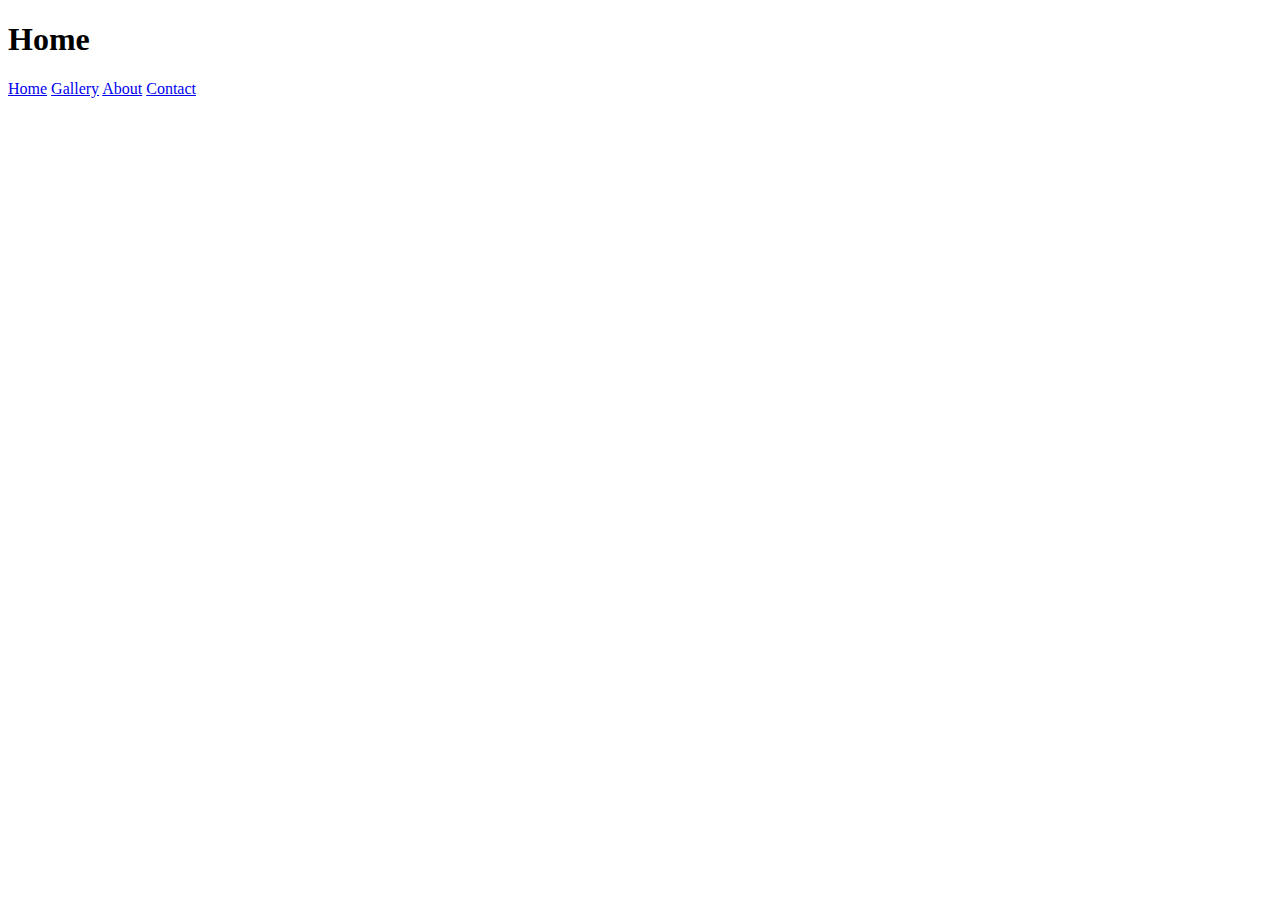
<file: index.html>
<!DOCTYPE html>
<html lang="en">
    <head>
        <meta charset="UTF-8">
        <meta name="viewport" content="width=device-width, initial-scale=1.0">
        <title>Home</title>
    </head>
    <body>
        <h1>Home</h1>
        <a href="index.html">Home</a>
        <a href="gallery.html">Gallery</a>
        <a href="about.html">About</a>
        <a href="contact.html">Contact</a>
    </body>
</html>
</file>
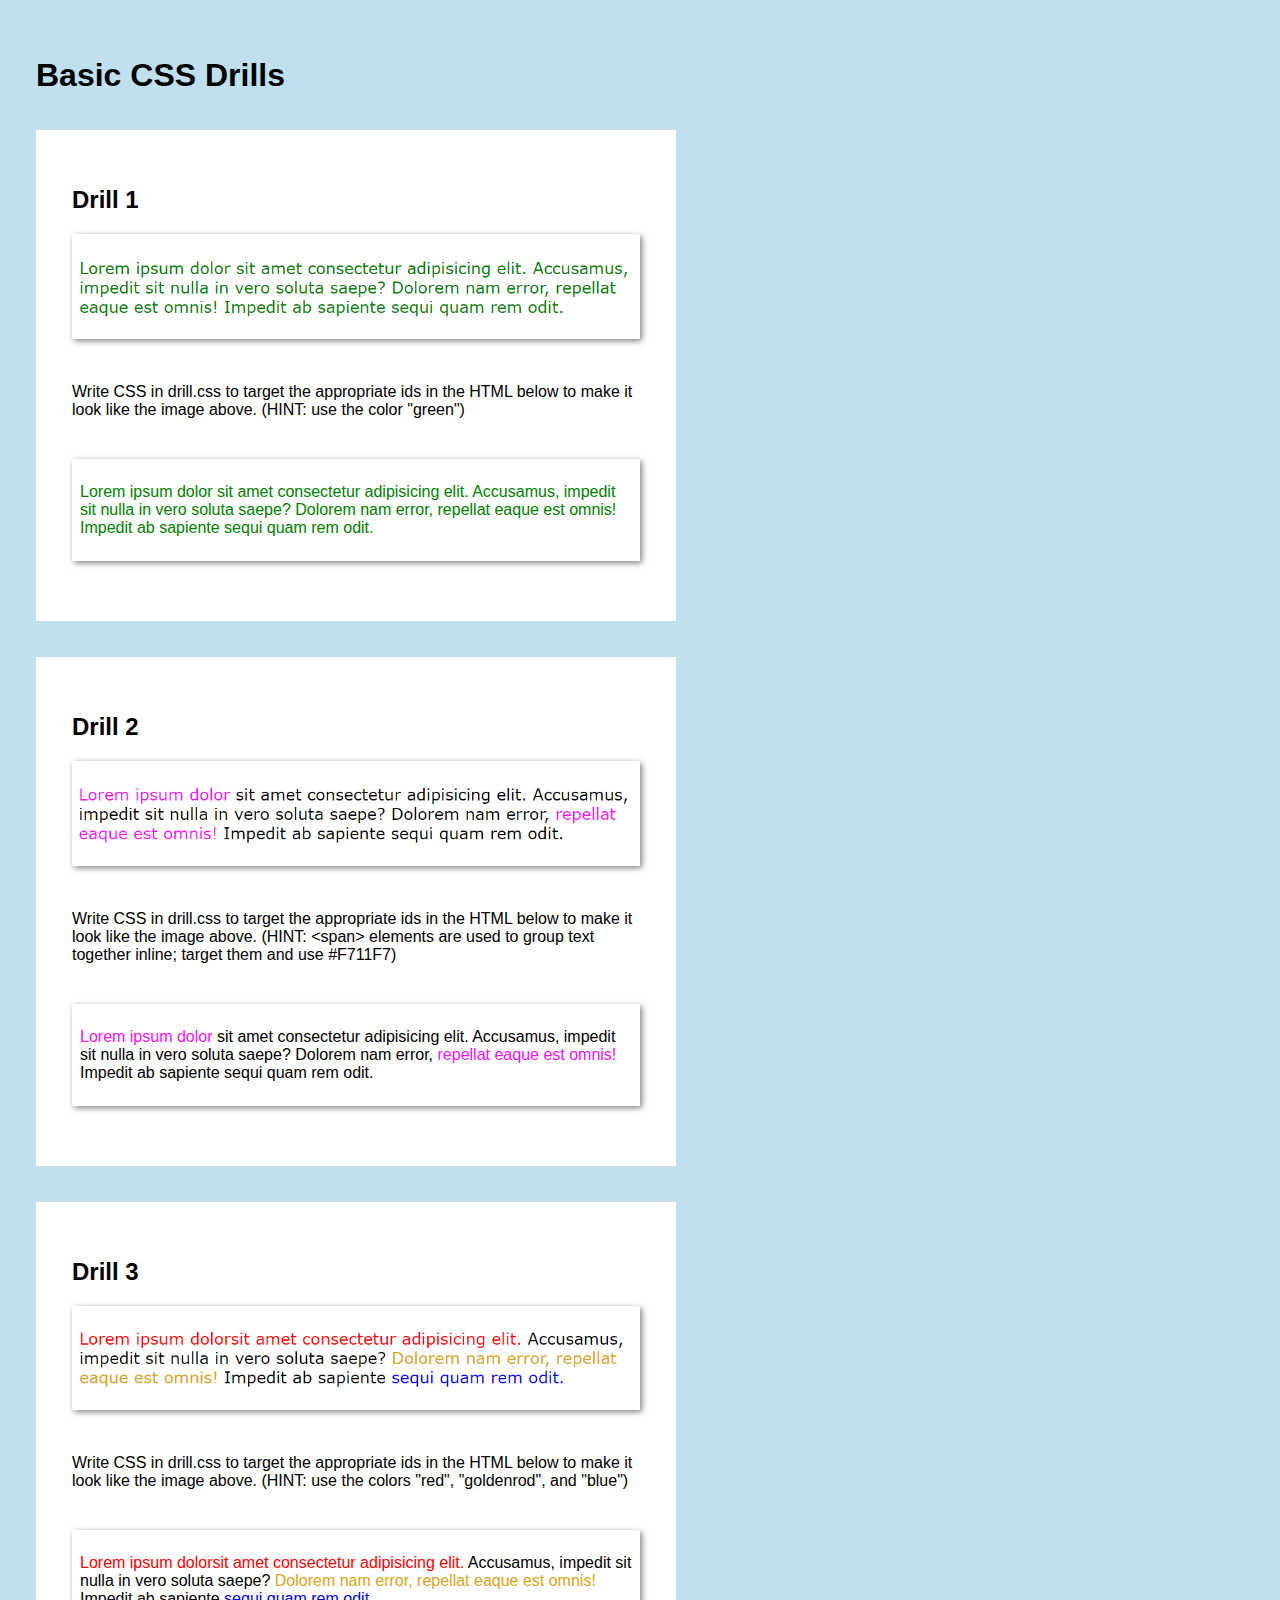
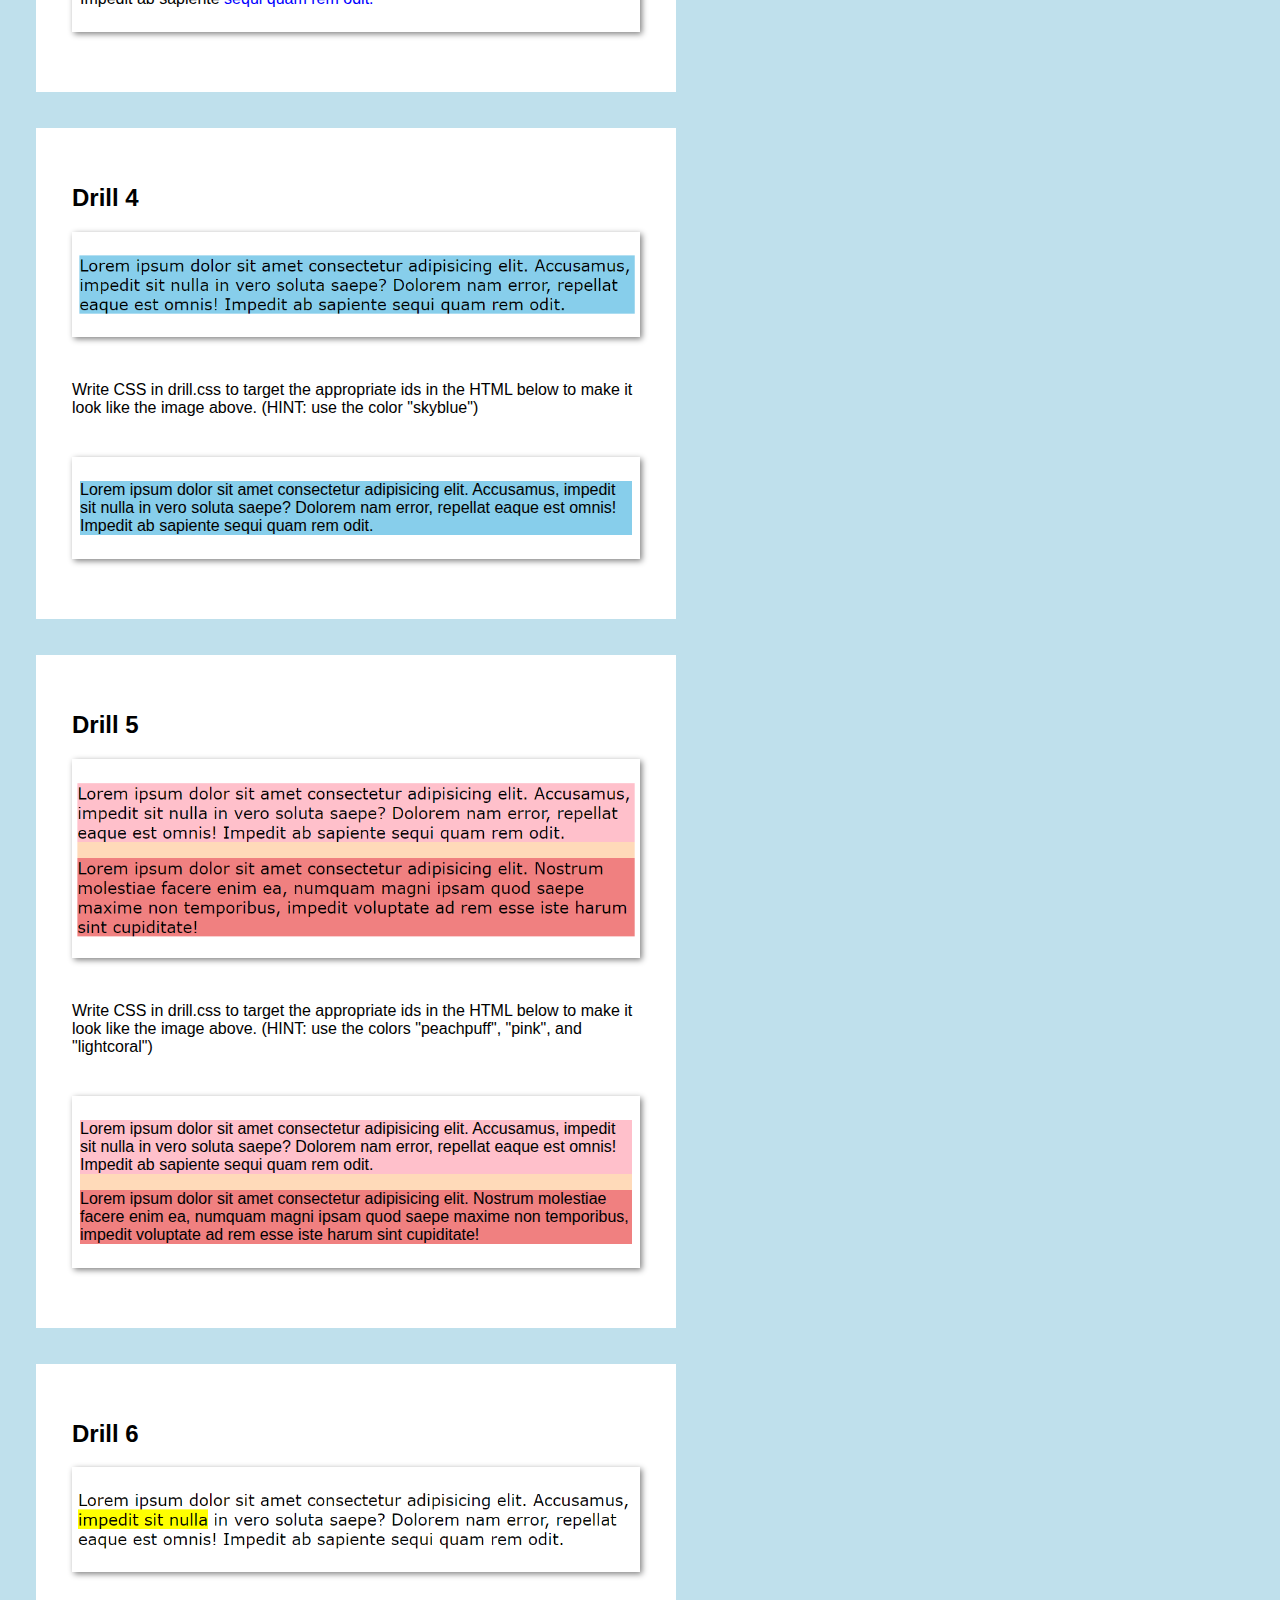
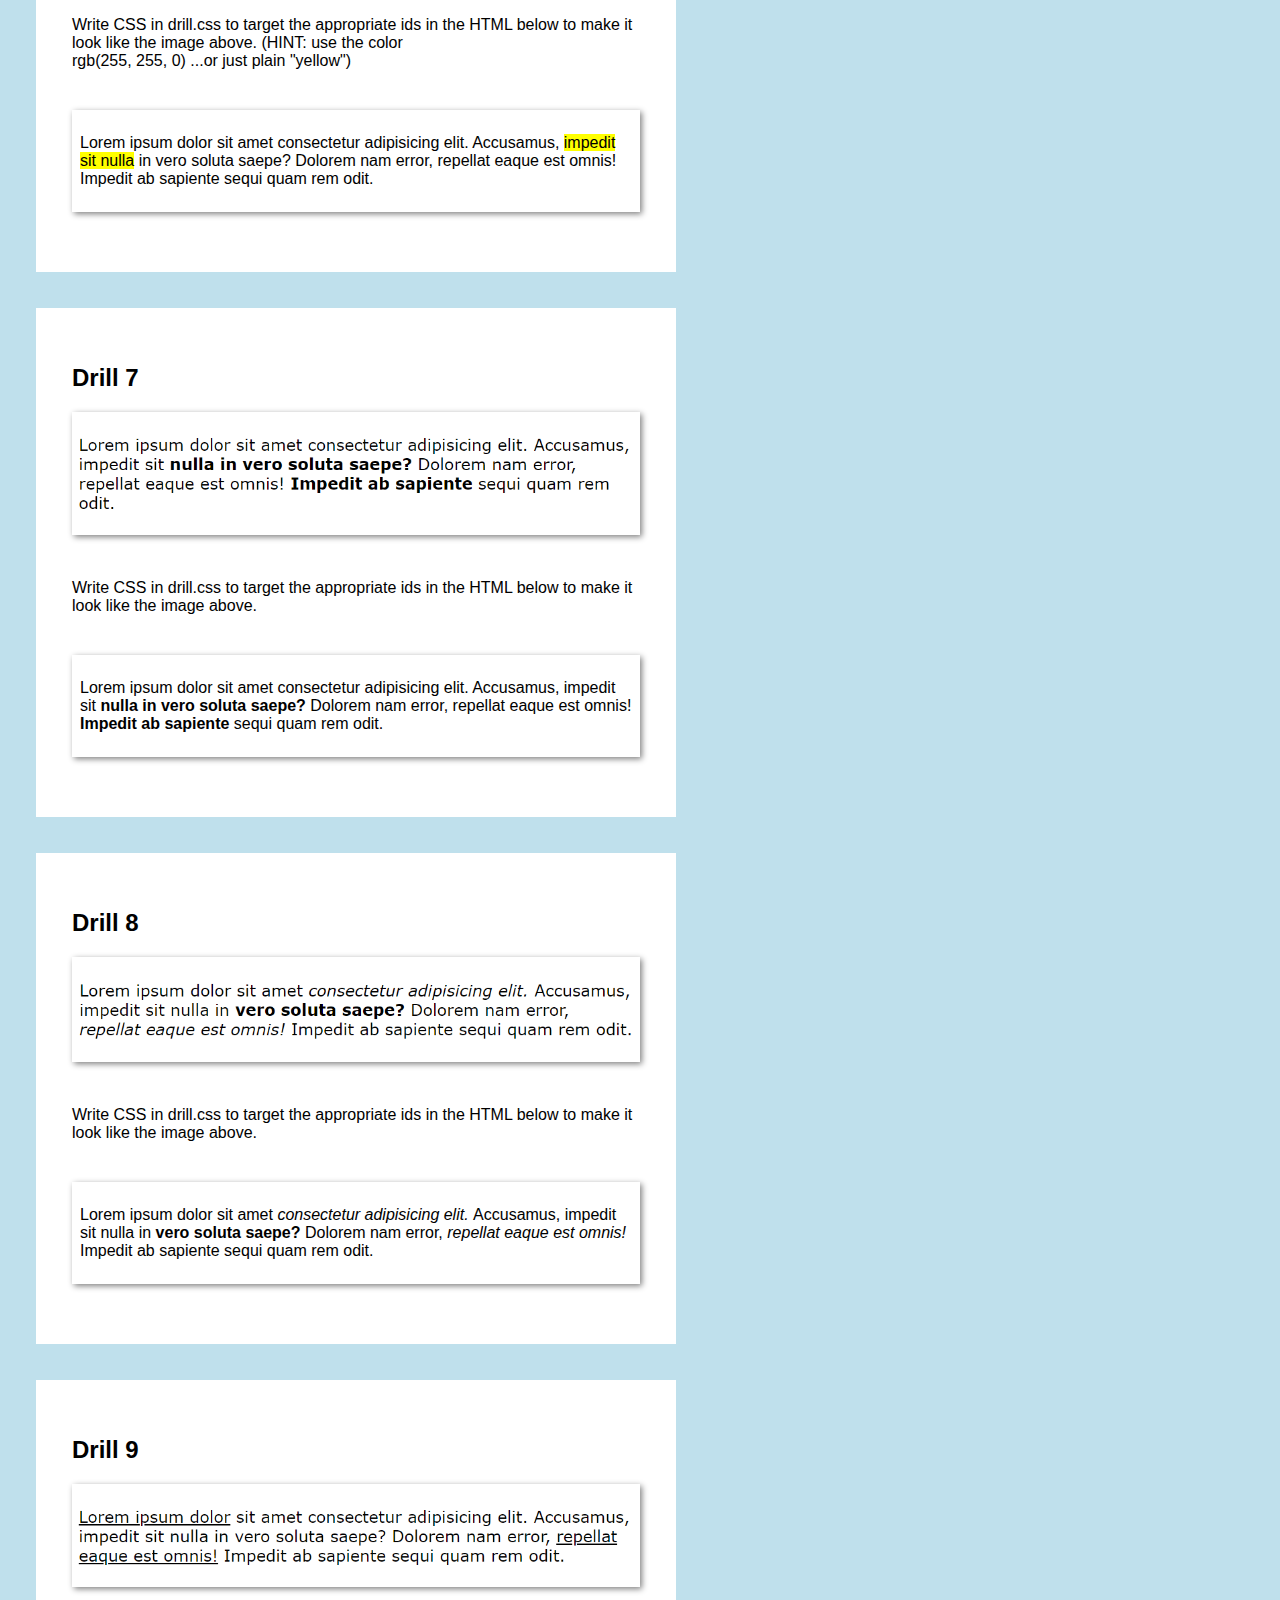
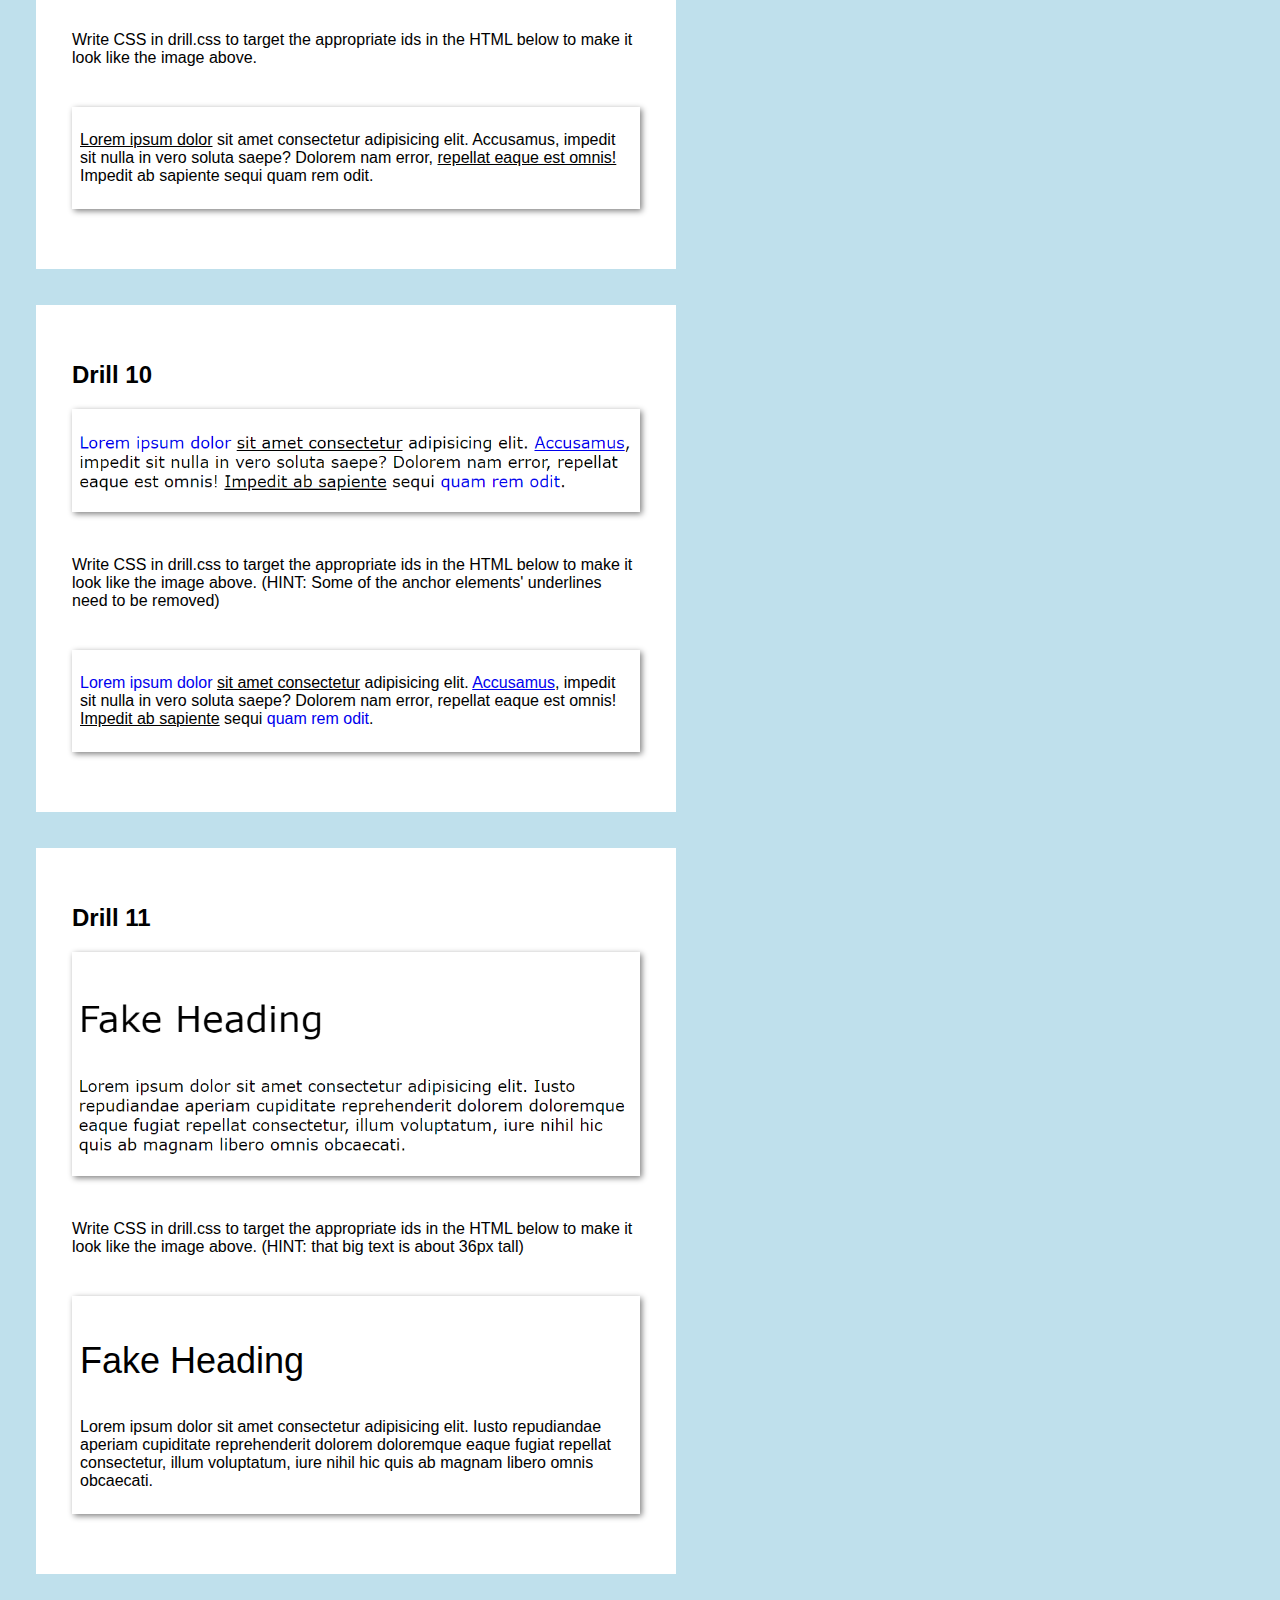
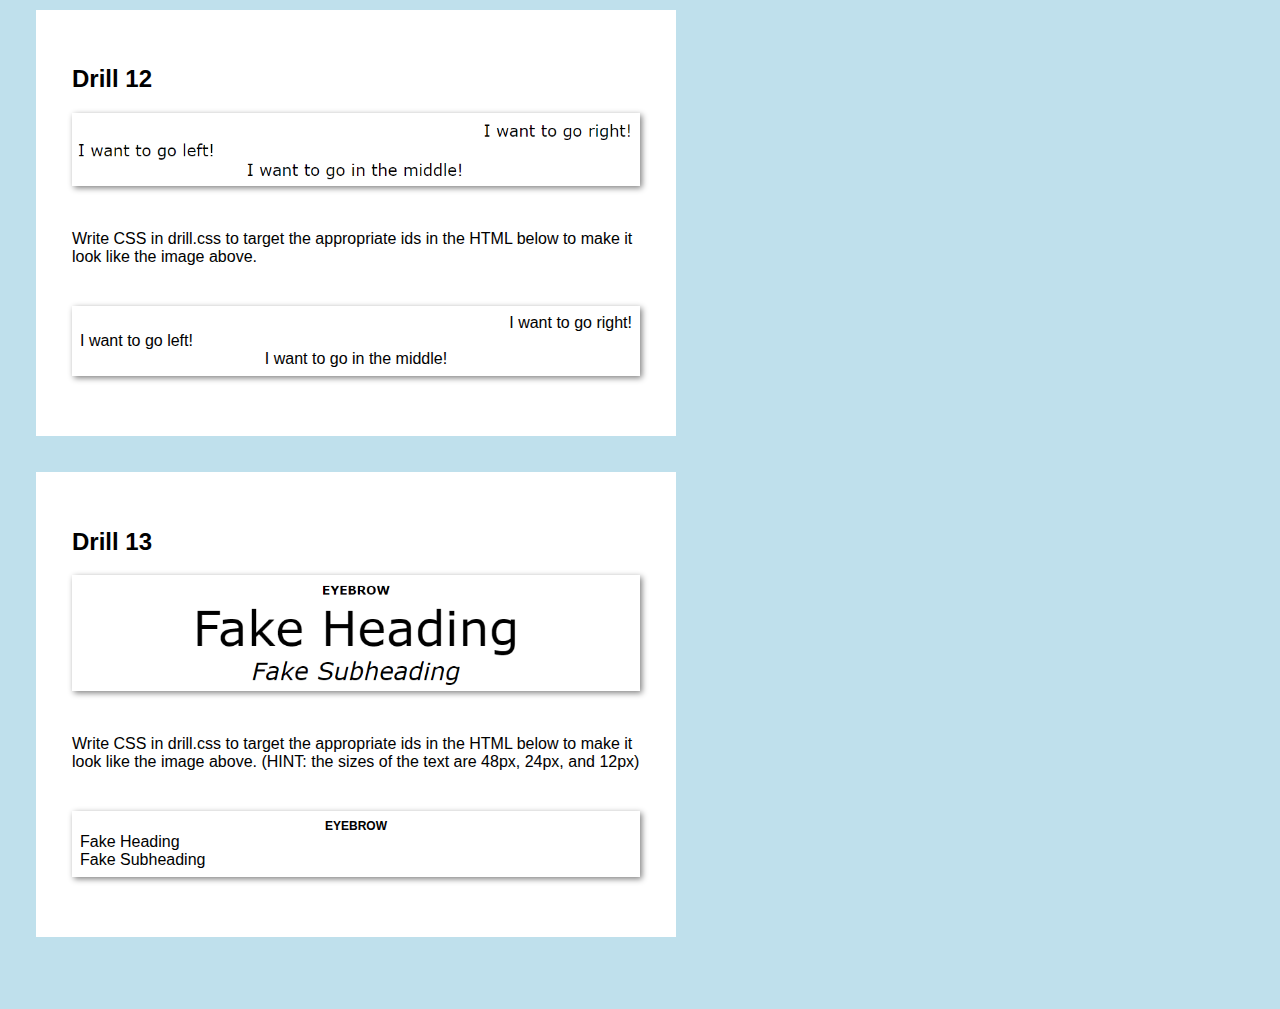
<file: basic-css-drills/index.html>
<!DOCTYPE html>
<html lang="en">
    <head>
        <meta charset="UTF-8">
        <meta name="viewport" content="width=device-width, initial-scale=1.0">
        <title>Basic CSS Drills</title>
        <link href="css/style.css" rel="stylesheet">
        <link href="css/drill.css" rel="stylesheet">
    </head>
    <body>
        <h1>Basic CSS Drills</h1>
        <section id="drill1">
            <h2>Drill 1</h2>
            <img src="images/drill1.png" alt="Drill 1">
            <p>
                Write CSS in drill.css to target the appropriate
                ids in the HTML below to make it look like the 
                image above. (HINT: use the color "green")
            </p>
            <div class="solution">
                <p id="d1-p1">
                    Lorem ipsum dolor sit amet consectetur 
                    adipisicing elit. Accusamus, impedit sit 
                    nulla in vero soluta saepe? Dolorem nam 
                    error, repellat eaque est omnis! Impedit 
                    ab sapiente sequi quam rem odit.
                </p>
            </div>
        </section>

        <section id="drill2">
            <h2>Drill 2</h2>
            <img src="images/drill2.png" alt="Drill 2">
            <p>
                Write CSS in drill.css to target the appropriate
                ids in the HTML below to make it look like the 
                image above. (HINT: &lt;span&gt; elements are
                used to group text together inline; target them
                and use #F711F7)
            </p>
            <div class="solution">
                <p id="d2-p1">
                    <span id="d2-s1">Lorem ipsum dolor</span> 
                    sit amet consectetur adipisicing elit. 
                    Accusamus, 
                    <span id="d2-s2">impedit sit nulla</span>
                    in vero soluta saepe? Dolorem nam error, 
                    <span id="d2-s3">repellat eaque est omnis!</span> 
                    Impedit ab sapiente sequi quam rem odit.
                </p>
            </div>
        </section>

        <section id="drill3">
            <h2>Drill 3</h2>
            <img src="images/drill3.png" alt="Drill 3">
            <p>
                Write CSS in drill.css to target the appropriate
                ids in the HTML below to make it look like the 
                image above. (HINT: use the colors "red", 
                "goldenrod", and "blue")
            </p>
            <div class="solution">
                <p id="d3-p1">
                    <span id="d3-s1">
                        Lorem ipsum dolorsit amet consectetur 
                        adipisicing elit. 
                    </span> 
                    <span id="d3-s2">
                        Accusamus, impedit sit nulla 
                    </span>
                    <span id="d3-s3">
                        in vero soluta saepe?
                    </span>  
                    <span id="d3-s4">
                        Dolorem nam error, repellat eaque 
                        est omnis!
                    </span>
                    <span id="d3-s5">Impedit ab sapiente</span> 
                    <span id="d3-s6">sequi quam rem odit.</span>
                    
                </p>
            </div>
        </section>

        <section id="drill4">
            <h2>Drill 4</h2>
            <img src="images/drill4.png" alt="Drill 4">
            <p>
                Write CSS in drill.css to target the appropriate
                ids in the HTML below to make it look like the 
                image above. (HINT: use the color "skyblue")
            </p>
            <div class="solution">
                <p id="d4-p1">
                    Lorem ipsum dolor sit amet consectetur 
                    adipisicing elit. Accusamus, impedit sit 
                    nulla in vero soluta saepe? Dolorem nam 
                    error, repellat eaque est omnis! Impedit 
                    ab sapiente sequi quam rem odit.
                </p>
            </div>
        </section>

        <section id="drill5">
            <h2>Drill 5</h2>
            <img src="images/drill5.png" alt="Drill 5">
            <p>
                Write CSS in drill.css to target the appropriate
                ids in the HTML below to make it look like the 
                image above. (HINT: use the colors "peachpuff",
                "pink", and "lightcoral")
            </p>
            <div class="solution">
                <div id="d5-div1">
                    <p id="d5-p1">
                        Lorem ipsum dolor sit amet consectetur 
                        adipisicing elit. Accusamus, impedit sit 
                        nulla in vero soluta saepe? Dolorem nam 
                        error, repellat eaque est omnis! Impedit 
                        ab sapiente sequi quam rem odit.
                    </p>
                    <p id="d5-p2">
                        Lorem ipsum dolor sit amet consectetur 
                        adipisicing elit. Nostrum molestiae facere 
                        enim ea, numquam magni ipsam quod saepe 
                        maxime non temporibus, impedit voluptate 
                        ad rem esse iste harum sint cupiditate!
                    </p>
                </div>
            </div>
        </section>

        <section id="drill6">
            <h2>Drill 6</h2>
            <img src="images/drill6.png" alt="Drill 6">
            <p>
                Write CSS in drill.css to target the appropriate
                ids in the HTML below to make it look like the 
                image above. (HINT: use the color <br>
                rgb(255, 255, 0) ...or just plain "yellow")
            </p>
            <div class="solution">
                <p id="d6-p1">
                    <span id="d6-s1">Lorem ipsum dolor</span> 
                    sit amet consectetur adipisicing elit. 
                    Accusamus, 
                    <span id="d6-s2">impedit sit nulla</span>
                    in vero soluta saepe? Dolorem nam error, 
                    <span id="d6-s3">repellat eaque est omnis!</span> 
                    Impedit ab sapiente sequi quam rem odit.
                </p>
            </div>
        </section>

        <section id="drill7">
            <h2>Drill 7</h2>
            <img src="images/drill7.png" alt="Drill 7">
            <p>
                Write CSS in drill.css to target the appropriate
                ids in the HTML below to make it look like the 
                image above.
            </p>
            <div class="solution">
                <p id="d7-p1">
                    Lorem ipsum dolor
                    <span id="d7-s1">sit amet consectetur</span> 
                    adipisicing elit. Accusamus, impedit sit 
                    <span id="d7-s2">nulla in vero soluta saepe?</span>
                    Dolorem nam error, repellat eaque est omnis!
                    <span id="d7-s3">Impedit ab sapiente</span> 
                    sequi quam rem odit.
                </p>
            </div>
        </section>

        <section id="drill8">
            <h2>Drill 8</h2>
            <img src="images/drill8.png" alt="Drill 8">
            <p>
                Write CSS in drill.css to target the appropriate
                ids in the HTML below to make it look like the 
                image above.
            </p>
            <div class="solution">
                <p id="d8-p1">
                    Lorem ipsum dolor sit amet 
                    <span id="d8-s1">
                        consectetur adipisicing elit.
                    </span> 
                    Accusamus, impedit sit nulla in
                    <span id="d8-s2">vero soluta saepe?</span>
                    Dolorem nam error, 
                    <span id="d8-s3">
                        repellat eaque est omnis!
                    </span> 
                    Impedit ab sapiente sequi quam rem odit.
                </p>
            </div>
        </section>

        <section id="drill9">
            <h2>Drill 9</h2>
            <img src="images/drill9.png" alt="Drill 9">
            <p>
                Write CSS in drill.css to target the appropriate
                ids in the HTML below to make it look like the 
                image above.
            </p>
            <div class="solution">
                <p id="d9-p1">
                    <span id="d9-s1">Lorem ipsum dolor</span> 
                    sit amet consectetur adipisicing elit. 
                    Accusamus, 
                    <span id="d9-s2">impedit sit nulla</span>
                    in vero soluta saepe? Dolorem nam error, 
                    <span id="d9-s3">repellat eaque est omnis!</span> 
                    Impedit ab sapiente sequi quam rem odit.
                </p>
            </div>
        </section>

        <section id="drill10">
            <h2>Drill 10</h2>
            <img src="images/drill10.png" alt="Drill 10">
            <p>
                Write CSS in drill.css to target the appropriate
                ids in the HTML below to make it look like the 
                image above. (HINT: Some of the anchor elements'
                underlines need to be removed)
            </p>
            <div class="solution">
                <p id="d10-p1">
                    <a id="d10-a1" href="#">Lorem ipsum dolor</a>
                    <span id="d10-s1">sit amet consectetur</span>  
                    adipisicing elit. 
                    <a id="d10-a2" href="#">Accusamus</a>, 
                    impedit sit nulla
                    in vero soluta saepe? 
                    <span id="d10-s2">Dolorem nam error,</span>
                    repellat eaque est omnis!
                    <span id="d10-s3">Impedit ab sapiente</span>
                    sequi 
                    <a id="d10-a3" href="#">quam rem odit</a>.
                </p>
            </div>
        </section>

        <section id="drill11">
            <h2>Drill 11</h2>
            <img src="images/drill11.png" alt="Drill 11">
            <p>
                Write CSS in drill.css to target the appropriate
                ids in the HTML below to make it look like the 
                image above. (HINT: that big text is about 36px
                tall)
            </p>
            <div class="solution">
                <p id="d11-p1">Fake Heading</p>
                <p id="d11-p2">
                    Lorem ipsum dolor sit amet consectetur 
                    adipisicing elit. Iusto repudiandae aperiam 
                    cupiditate reprehenderit dolorem doloremque 
                    eaque fugiat repellat consectetur, illum 
                    voluptatum, iure nihil hic quis ab magnam 
                    libero omnis obcaecati.
                </p>
            </div>
        </section>

        <section id="drill12">
            <h2>Drill 12</h2>
            <img src="images/drill12.png" alt="Drill 12">
            <p>
                Write CSS in drill.css to target the appropriate
                ids in the HTML below to make it look like the 
                image above.
            </p>
            <div class="solution">
                <div id="d12-div1">
                    <div id="d12-div2">I want to go right!</div>
                    <div id="d12-div3">I want to go left!</div>
                    <div id="d12-div4">I want to go in the middle!</div>
                </div>
            </div>
        </section>

        <section id="drill13">
            <h2>Drill 13</h2>
            <img src="images/drill13.png" alt="Drill 13">
            <p>
                Write CSS in drill.css to target the appropriate
                ids in the HTML below to make it look like the 
                image above. (HINT: the sizes of the text are 
                48px, 24px, and 12px)
            </p>
            <div class="solution">
                <div id="d13-div1">
                    <div id="d13-div2">EYEBROW</div>
                    <div id="d13-div3">Fake Heading</div>
                    <div id="d13-div4">Fake Subheading</div>
                </div>
            </div>
        </section>
    </body>
</html>
</file>
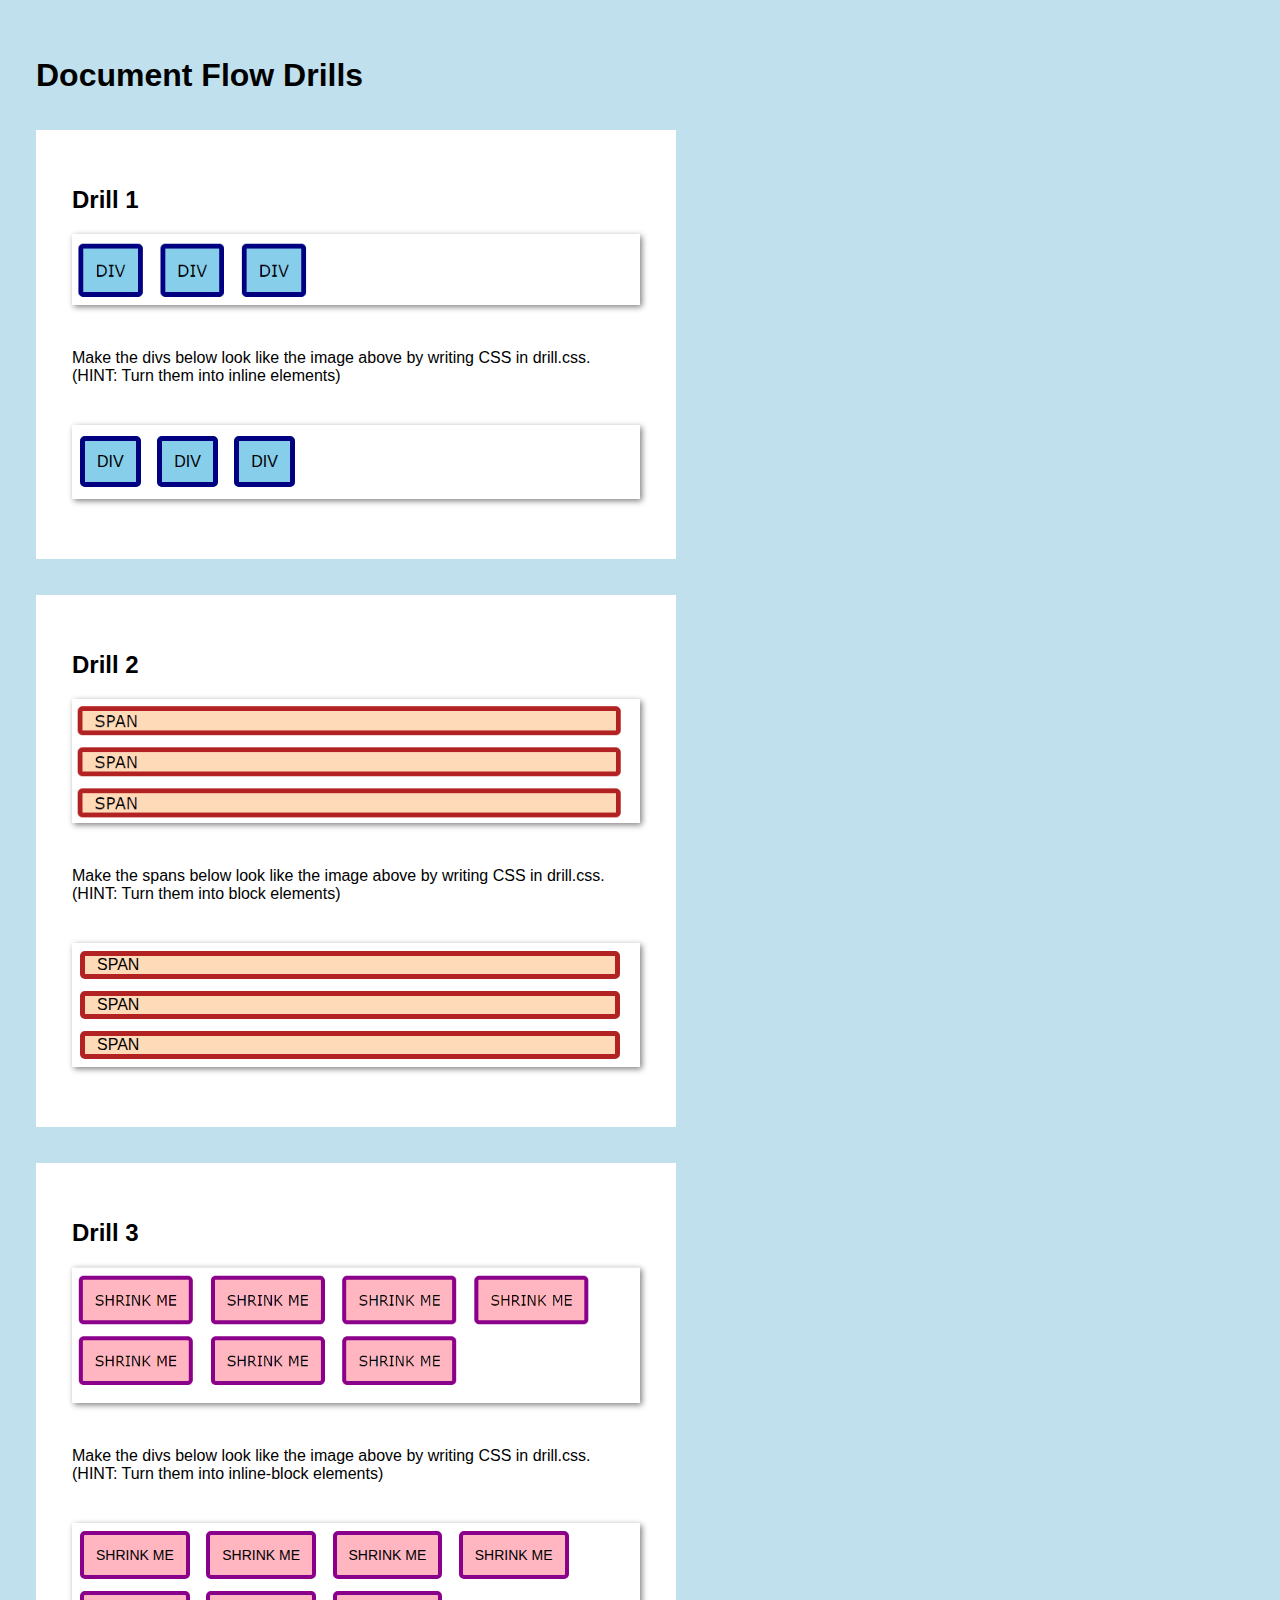
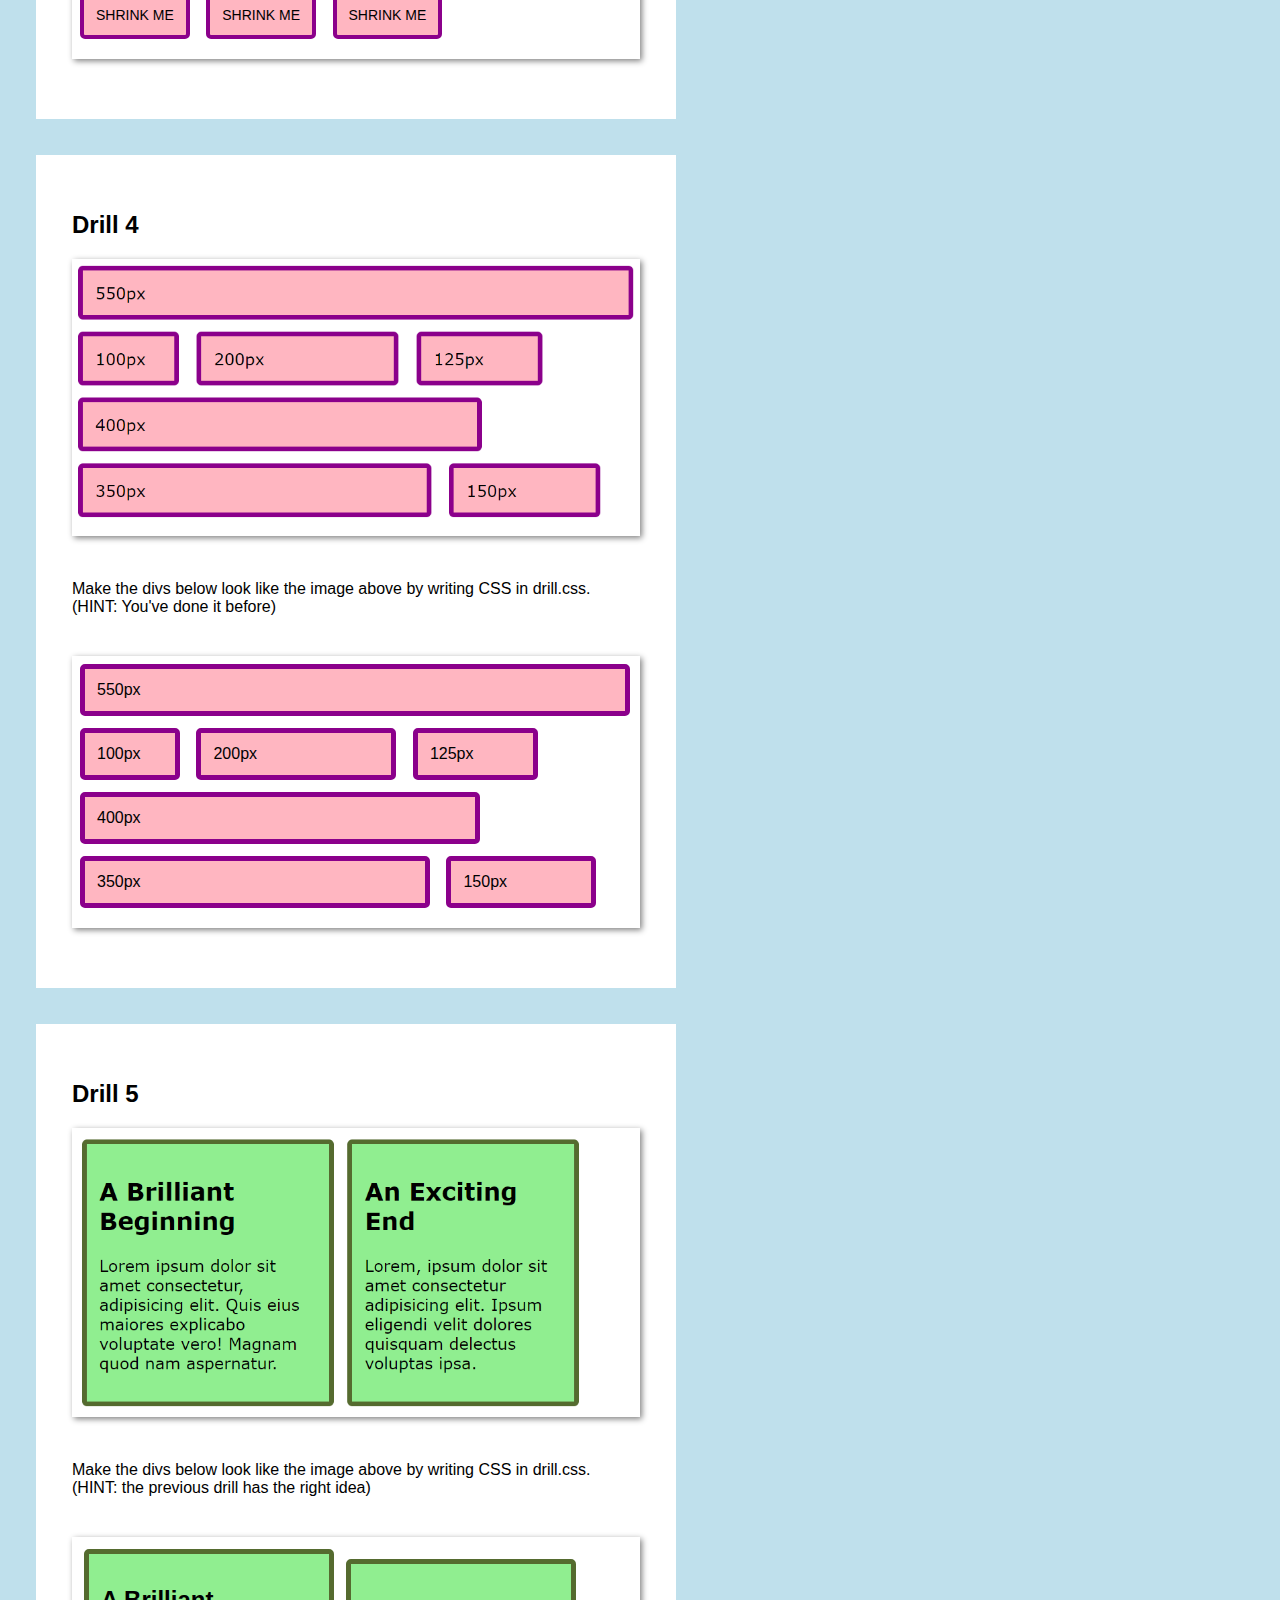
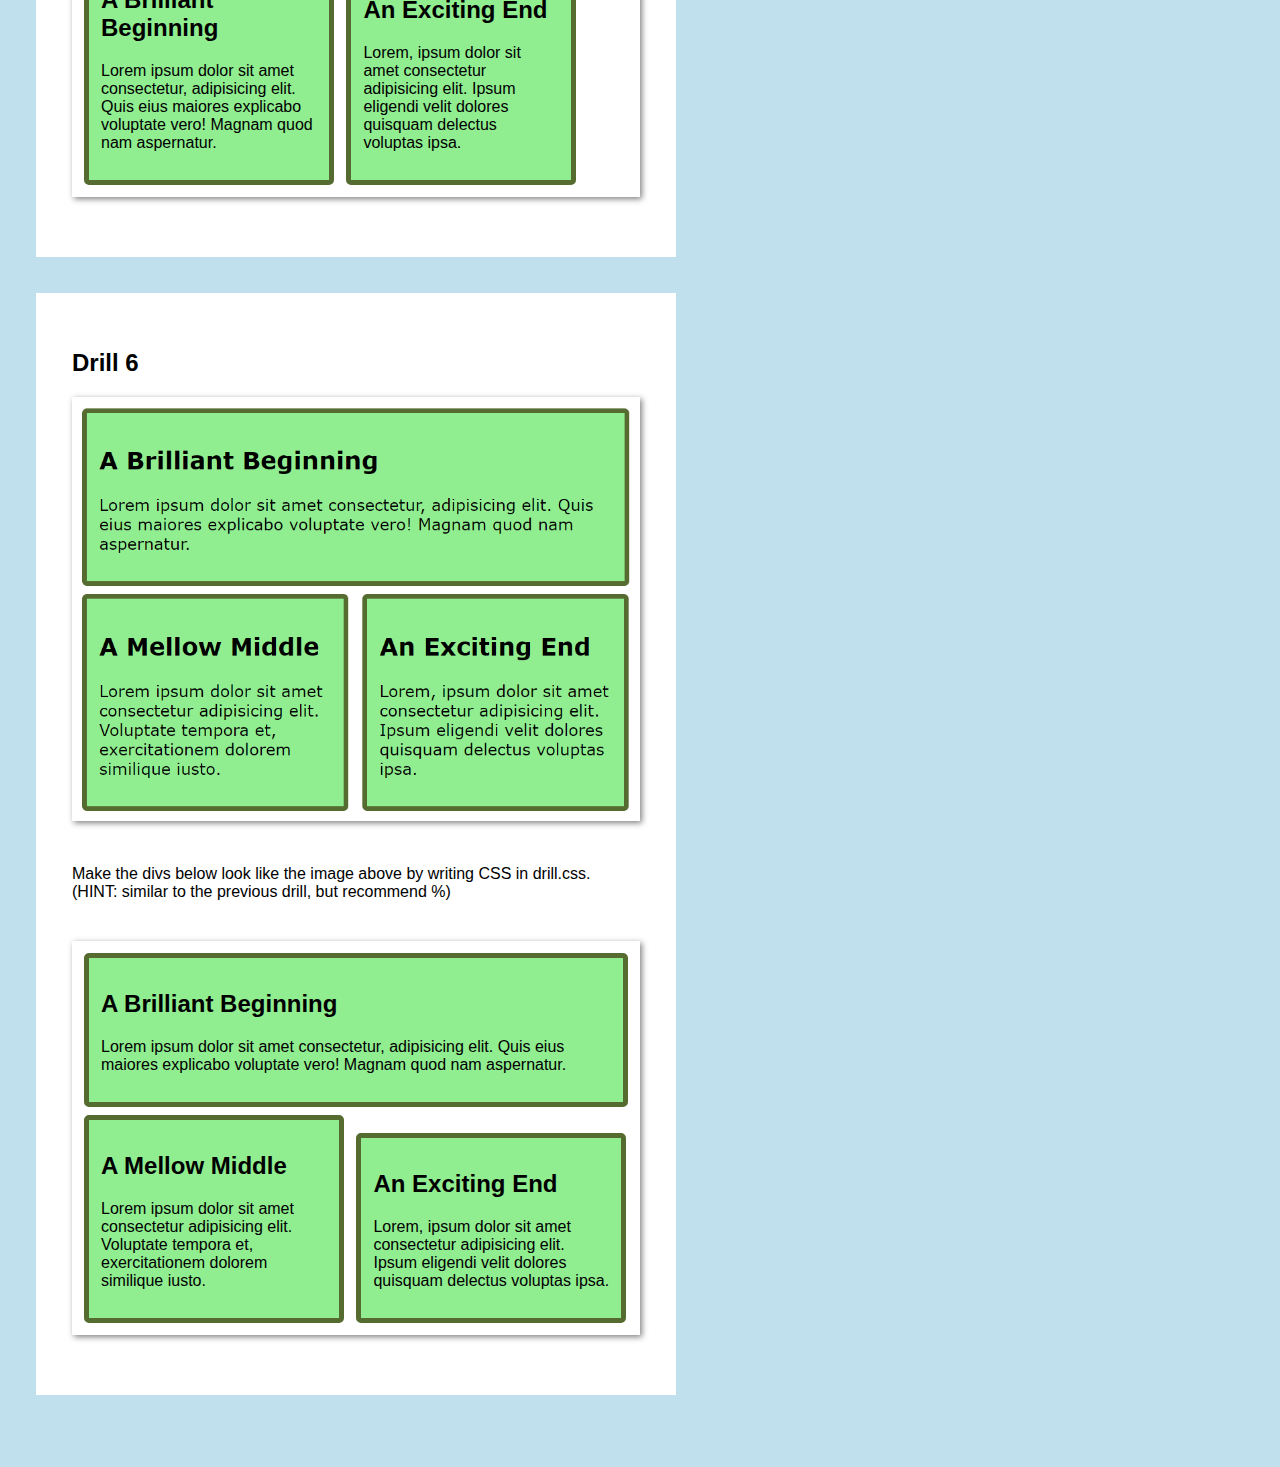
<file: document-flow-drills/index.html>
<!DOCTYPE html>
<html lang="en">
    <head> 
        <meta charset="UTF-8"> 
        <meta http-equiv="X-UA-Compatible" content="IE=edge"> 
        <meta name="viewport" content="width=device-width, initial-scale=1.0"> 
        <title>Document Flow Drills</title>
        <link href="css/style.css" rel="stylesheet">
        <link href="css/drill.css" rel="stylesheet">
    </head>
    <body>  
        <h1>Document Flow Drills</h1>
        <section id="drill1">
            <h2>Drill 1</h2>
            <img src="images/drill1.png" alt="Drill 1">
            <p>
                Make the divs below look like the image above
                by writing CSS in drill.css. (HINT: Turn them
                into inline elements)
            </p>
            <div class="solution">
                <div id="d1-div1" class="d1-div">DIV</div>
                <div id="d1-div2" class="d1-div">DIV</div>
                <div id="d1-div3" class="d1-div">DIV</div>
            </div>
        </section>

        <section id="drill2">
            <h2>Drill 2</h2>
            <img src="images/drill2.png" alt="Drill 2">
            <p>
                Make the spans below look like the image above
                by writing CSS in drill.css. (HINT: Turn them 
                into block elements)
            </p>
            <div class="solution">
                <span id="d2-span1" class="d2-span">SPAN</span>
                <span id="d2-span2" class="d2-span">SPAN</span>
                <span id="d2-span3" class="d2-span">SPAN</span>
            </div>
        </section>

        <section id="drill3">
            <h2>Drill 3</h2>
            <img src="images/drill3.png" alt="Drill 3">
            <p>
                Make the divs below look like the image above
                by writing CSS in drill.css. (HINT: Turn them 
                into inline-block elements)
            </p>
            <div class="solution">
                <div id="d3-div1" class="d3-div">SHRINK ME</div>
                <div id="d3-div2" class="d3-div">SHRINK ME</div>
                <div id="d3-div3" class="d3-div">SHRINK ME</div>
                <div id="d3-div4" class="d3-div">SHRINK ME</div>
                <div id="d3-div5" class="d3-div">SHRINK ME</div>
                <div id="d3-div6" class="d3-div">SHRINK ME</div>
                <div id="d3-div7" class="d3-div">SHRINK ME</div>
            </div>
        </section>

        <section id="drill4">
            <h2>Drill 4</h2>
            <img src="images/drill4.png" alt="Drill 4">
            <p>
                Make the divs below look like the image above
                by writing CSS in drill.css. (HINT: You've
                done it before)
            </p>
            <div class="solution">
                <div id="d4-div1" class="d4-div">550px</div>
                <div id="d4-div2" class="d4-div">100px</div>
                <div id="d4-div3" class="d4-div">200px</div>
                <div id="d4-div4" class="d4-div">125px</div>
                <div id="d4-div5" class="d4-div">400px</div>
                <div id="d4-div6" class="d4-div">350px</div>
                <div id="d4-div7" class="d4-div">150px</div>
            </div>
        </section>

        <section id="drill5">
            <h2>Drill 5</h2>
            <img src="images/drill5.png" alt="Drill 5">
            <p>
                Make the divs below look like the image above
                by writing CSS in drill.css. (HINT: the 
                previous drill has the right idea)
            </p>
            <div class="solution">
                <div id="d5-div1" class="d5-div">
                    <h2>A Brilliant Beginning</h2>
                    <p>
                        Lorem ipsum dolor sit amet consectetur, 
                        adipisicing elit. Quis eius maiores 
                        explicabo voluptate vero! Magnam quod 
                        nam aspernatur.
                    </p>
                </div>
                <div id="d5-div2" class="d5-div">
                    <h2>An Exciting End</h2>
                    <p>
                        Lorem, ipsum dolor sit amet consectetur 
                        adipisicing elit. Ipsum eligendi velit 
                        dolores quisquam delectus voluptas ipsa.
                    </p>
                </div>
            </div>
        </section>

        <section id="drill6">
            <h2>Drill 6</h2>
            <img src="images/drill6.png" alt="Drill 6">
            <p>
                Make the divs below look like the image above
                by writing CSS in drill.css. (HINT: similar to 
                the previous drill, but recommend %)
            </p>
            <div class="solution">
                <div id="d6-div1" class="d6-div">
                    <h2>A Brilliant Beginning</h2>
                    <p>
                        Lorem ipsum dolor sit amet consectetur, 
                        adipisicing elit. Quis eius maiores 
                        explicabo voluptate vero! Magnam quod 
                        nam aspernatur.
                    </p>
                </div>
                <div id="d6-div2" class="d6-div">
                    <h2>A Mellow Middle</h2>
                    <p>
                        Lorem ipsum dolor sit amet consectetur 
                        adipisicing elit. Voluptate tempora et, 
                        exercitationem dolorem similique iusto. 
                    </p>
                </div>
                <div id="d6-div3" class="d6-div">
                    <h2>An Exciting End</h2>
                    <p>
                        Lorem, ipsum dolor sit amet consectetur 
                        adipisicing elit. Ipsum eligendi velit 
                        dolores quisquam delectus voluptas ipsa.
                    </p>
                </div>
            </div>
        </section>
    </body>
</html>
</file>
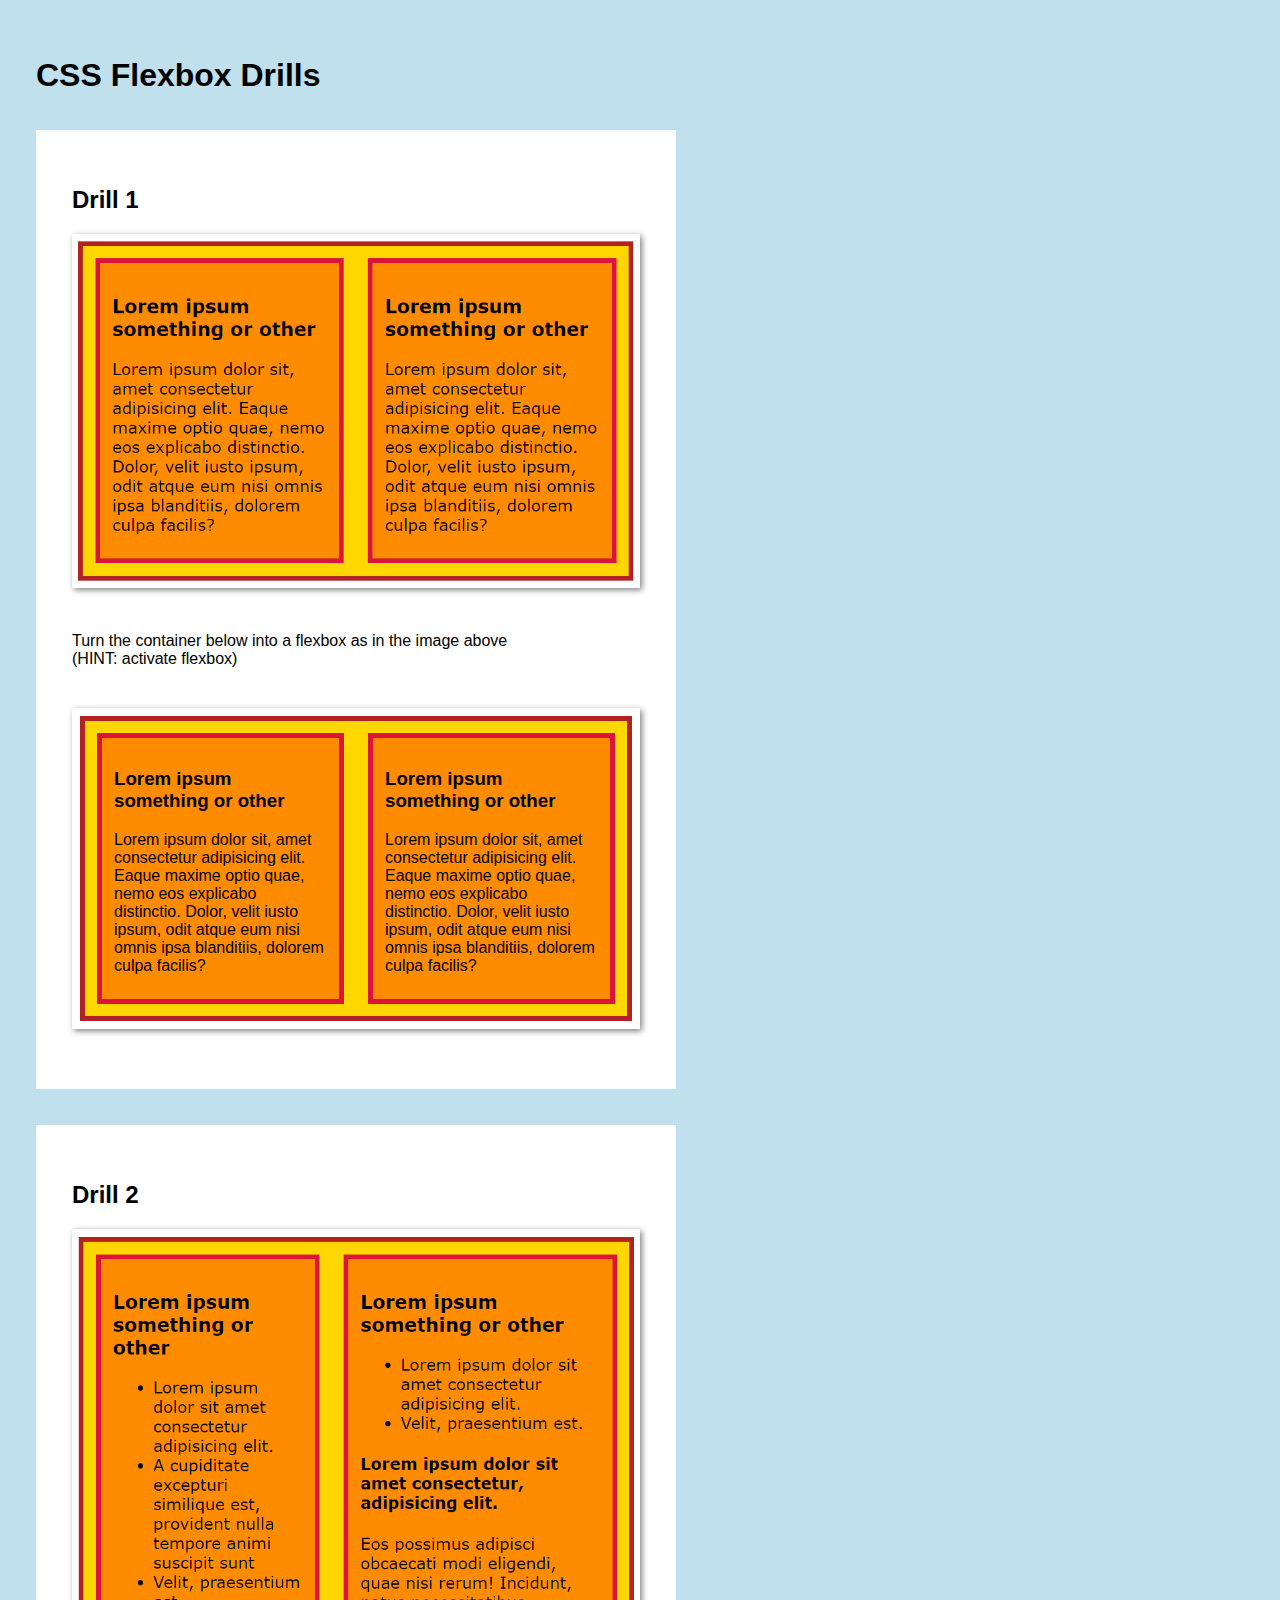
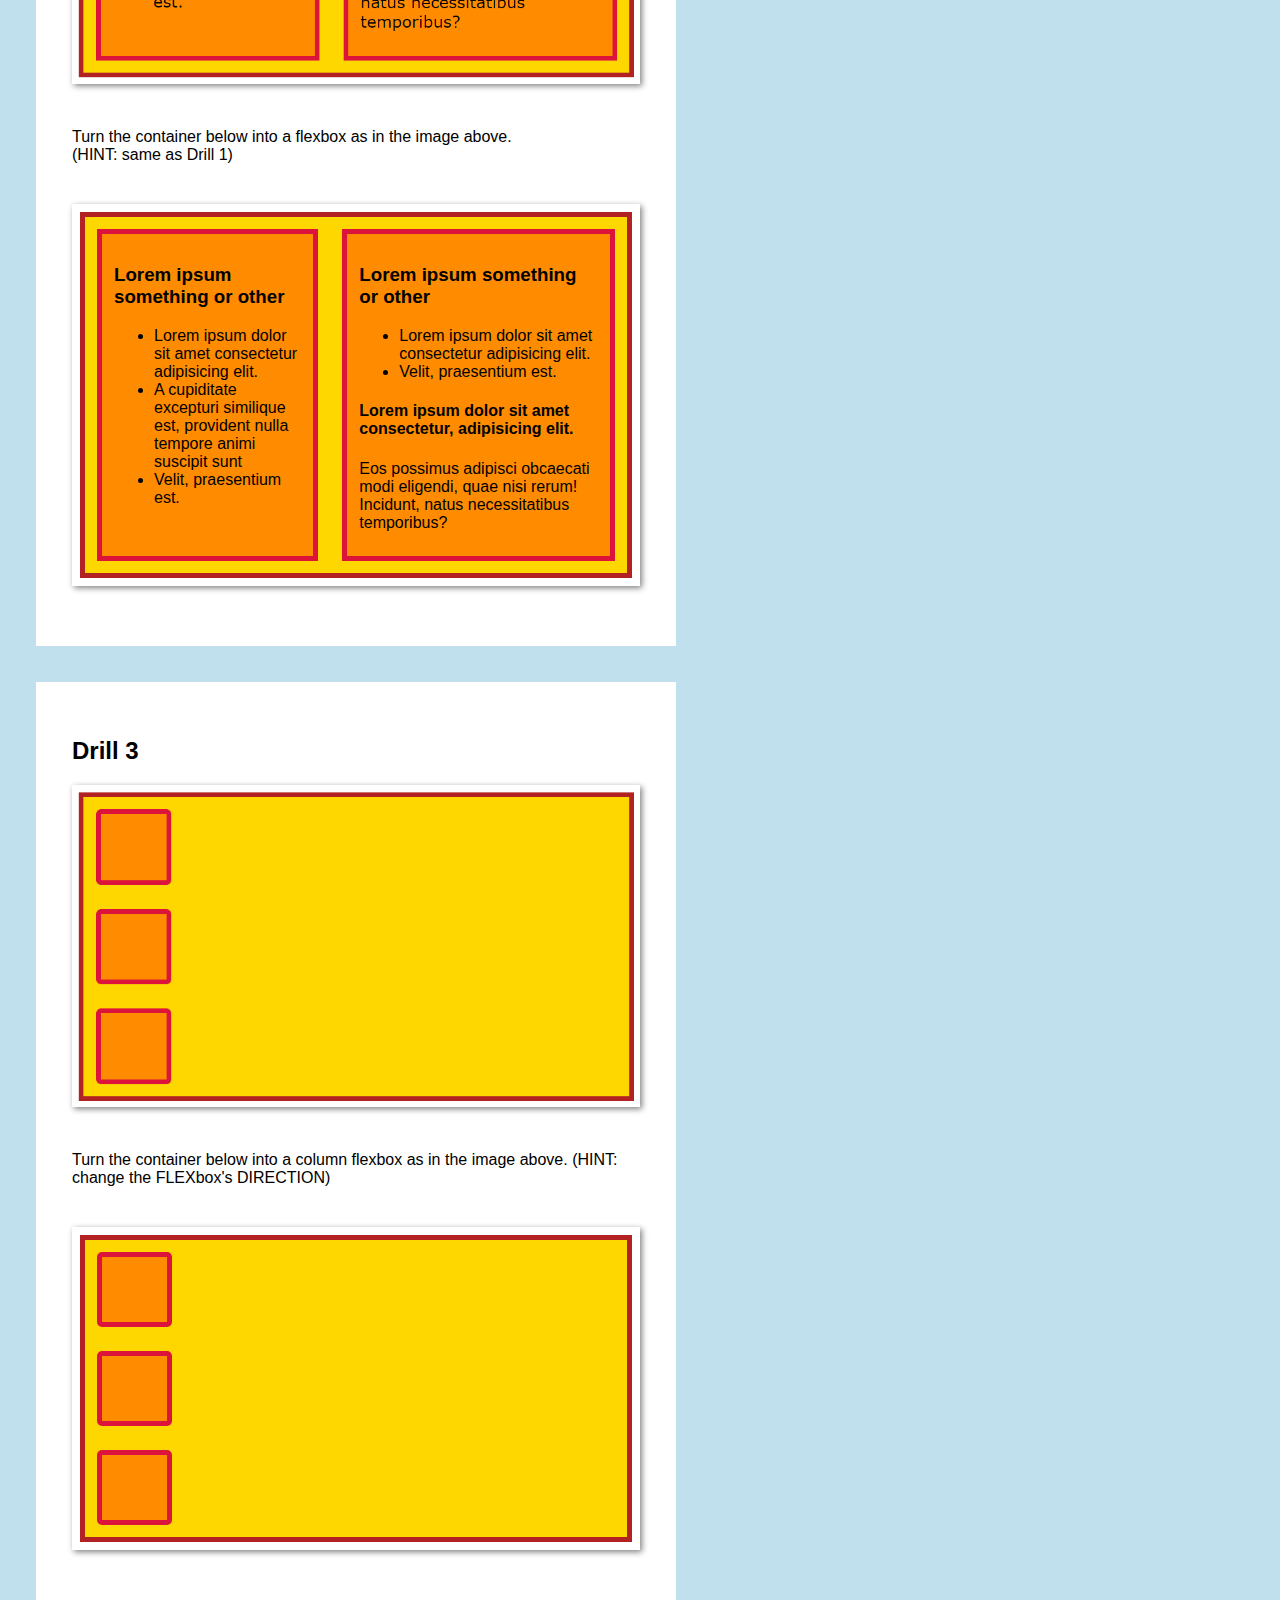
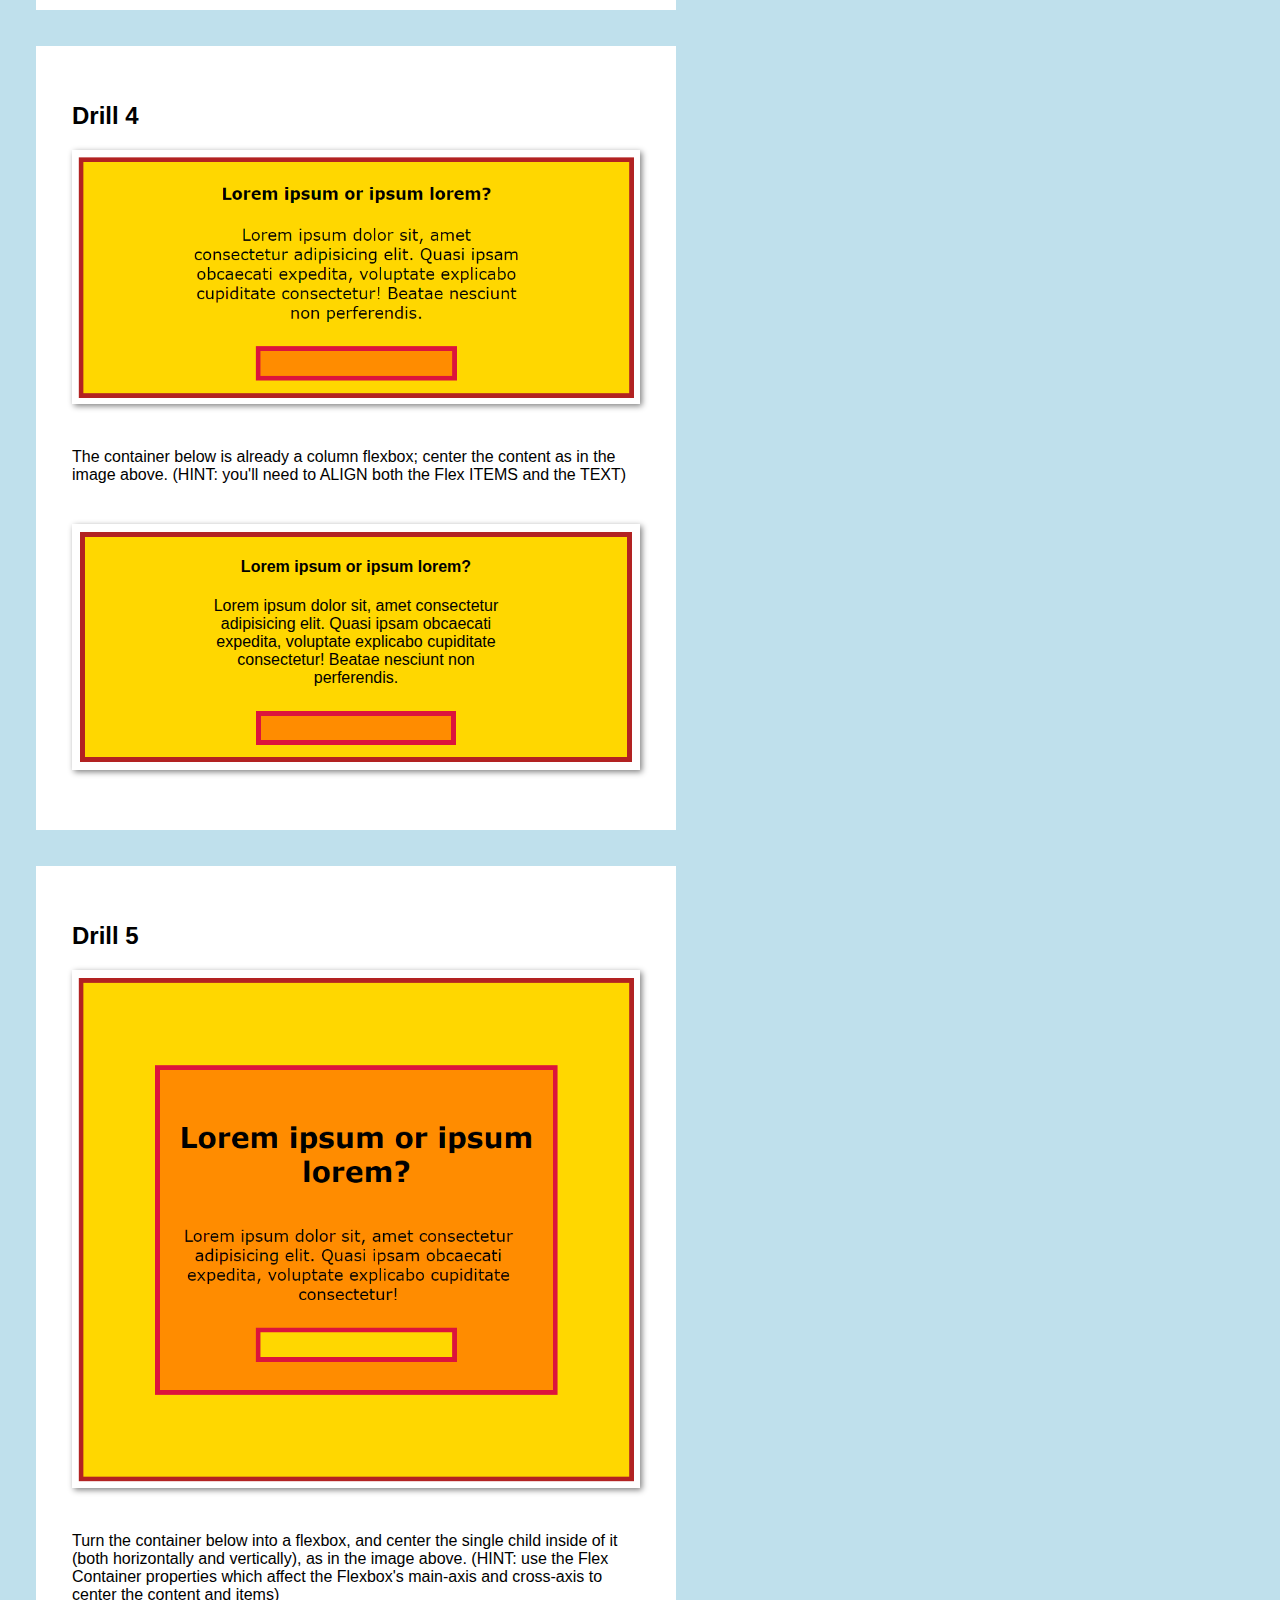
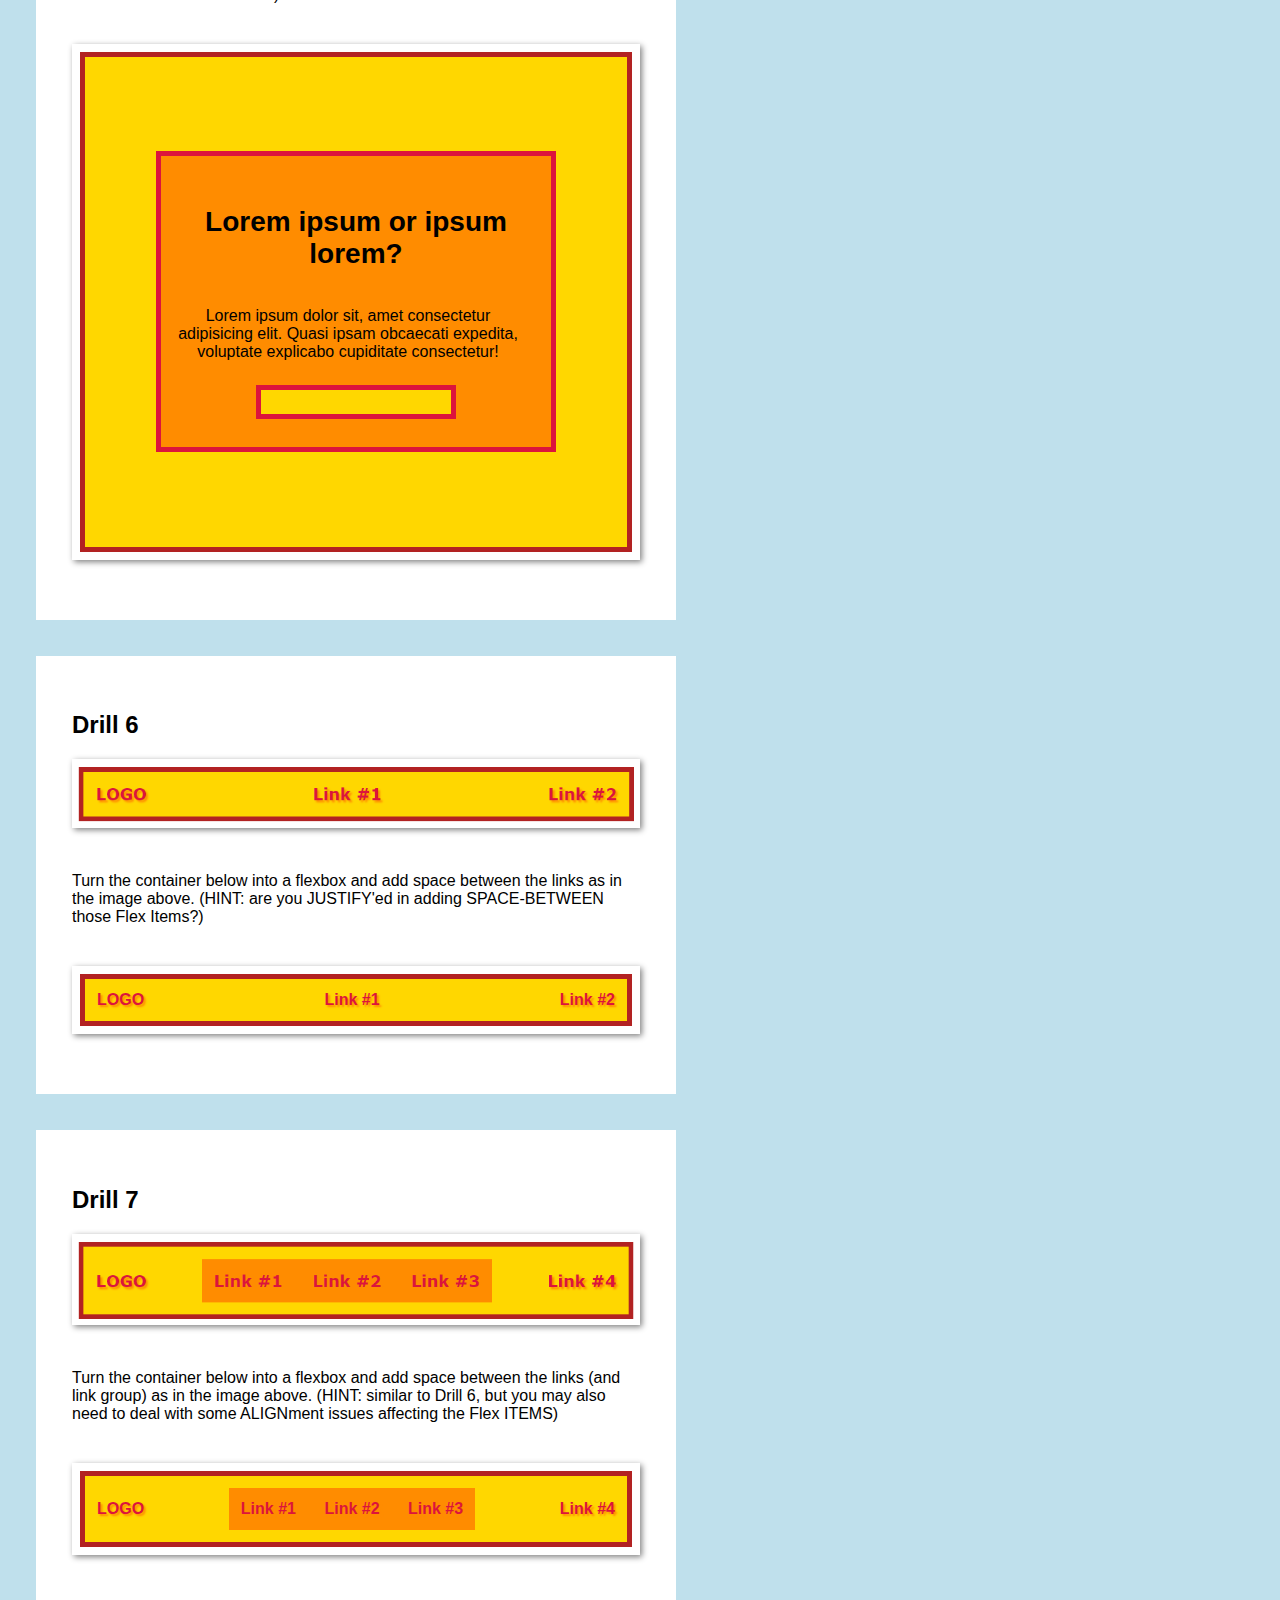
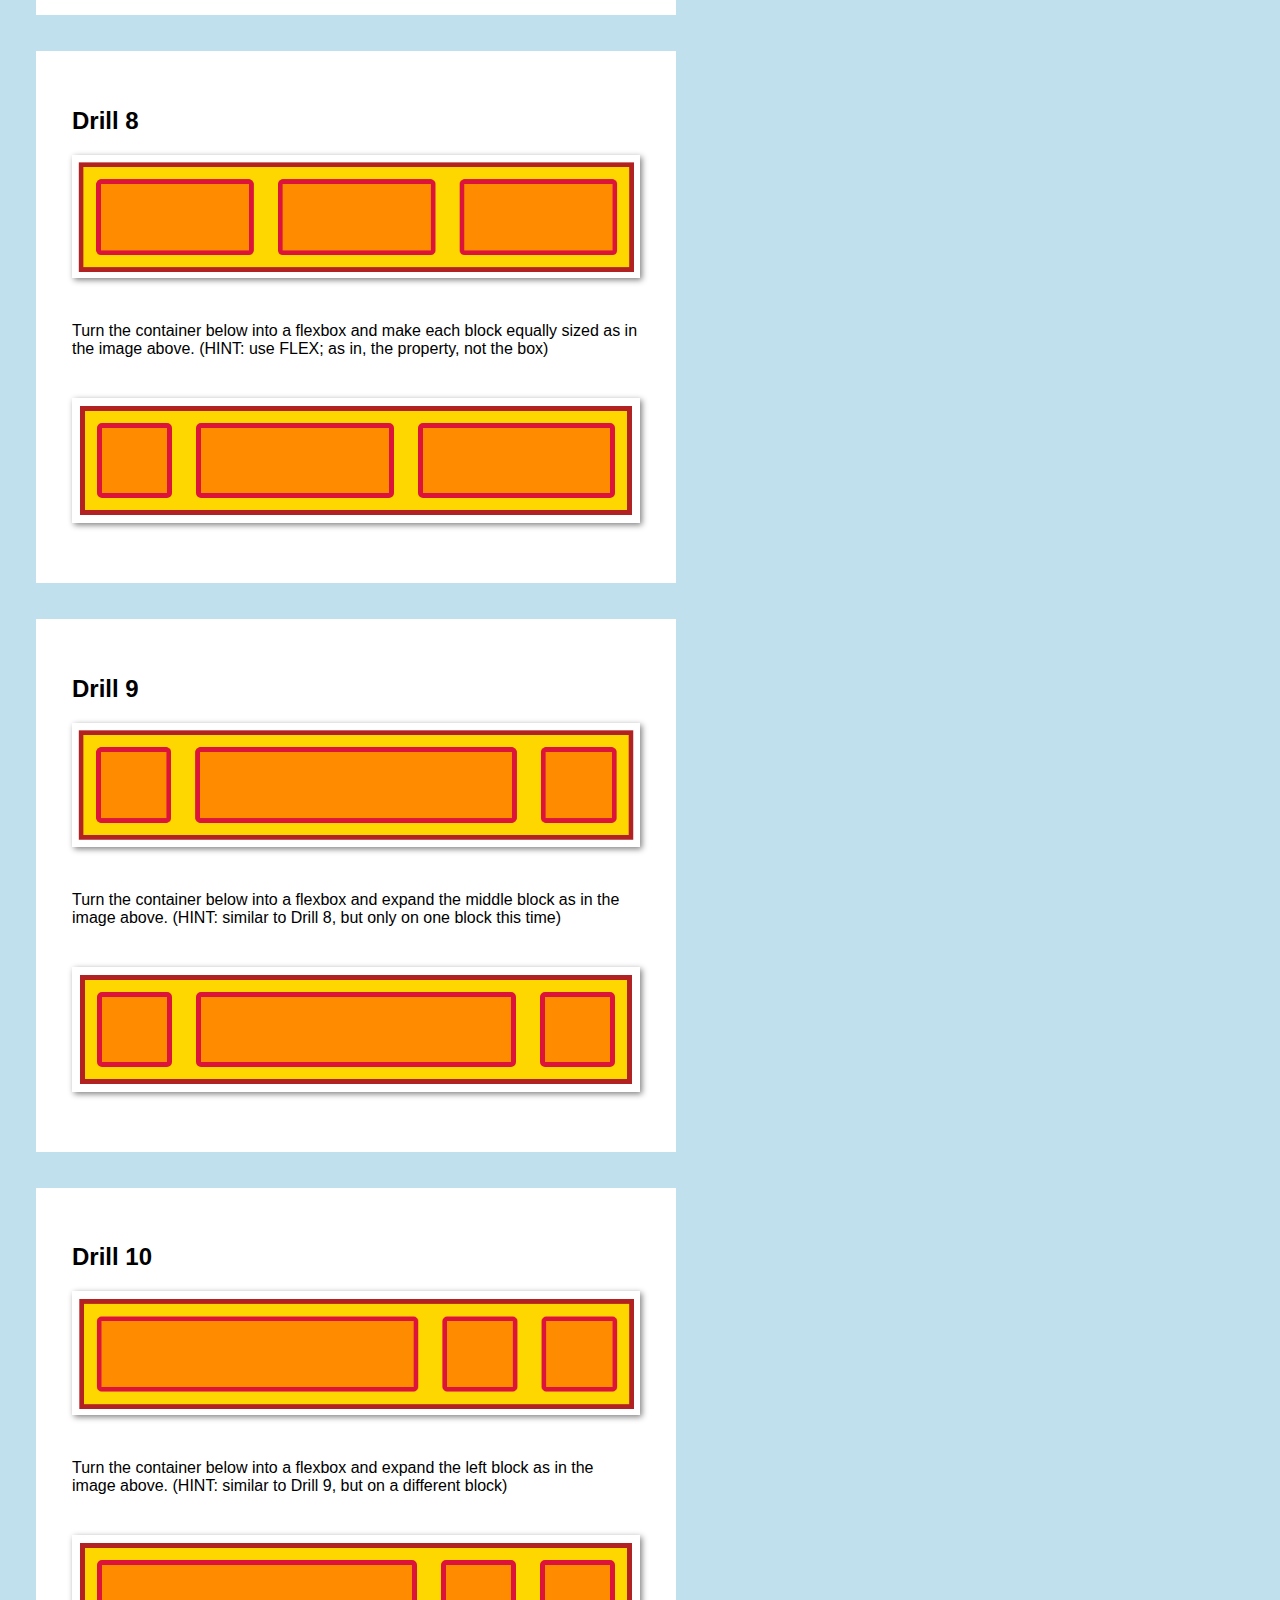
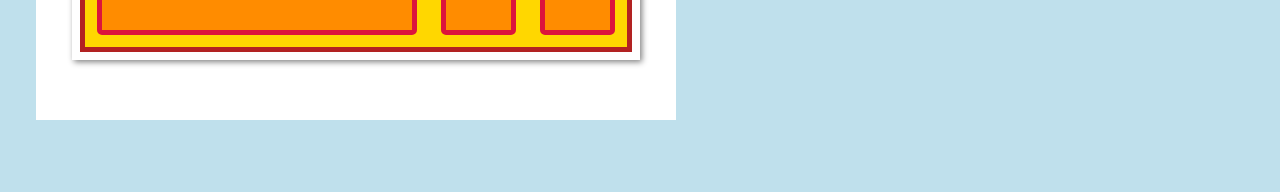
<file: flexbox-drills/index.html>
<!DOCTYPE html>
<html lang="en">
    <head> 
        <meta charset="UTF-8"> 
        <meta http-equiv="X-UA-Compatible" content="IE=edge"> 
        <meta name="viewport" content="width=device-width, initial-scale=1.0"> 
        <title>CSS Flexbox Drills</title>
        <link href="css/style.css" rel="stylesheet">
        <link href="css/drill.css" rel="stylesheet">
    </head>
    <body>  
        <h1>CSS Flexbox Drills</h1>

        <section id="drill1">
            <h2>Drill 1</h2>
            <img src="images/drill1.png" alt="Drill 1">
            <p>
                Turn the container below into a flexbox 
                as in the image above <br> (HINT: activate flexbox)
            </p>
            <div class="solution">
                <div id="container-1" class="container">
                    <div>
                        <h3>Lorem ipsum something or other</h3>
                        <p>
                            Lorem ipsum dolor sit, amet consectetur 
                            adipisicing elit. Eaque maxime optio quae, 
                            nemo eos explicabo distinctio. Dolor, 
                            velit iusto ipsum, odit atque eum nisi 
                            omnis ipsa blanditiis, dolorem culpa facilis?
                        </p>
                    </div>
                    <div>
                        <h3>Lorem ipsum something or other</h3>
                        <p>
                            Lorem ipsum dolor sit, amet consectetur 
                            adipisicing elit. Eaque maxime optio quae, 
                            nemo eos explicabo distinctio. Dolor, 
                            velit iusto ipsum, odit atque eum nisi 
                            omnis ipsa blanditiis, dolorem culpa facilis?
                        </p>
                    </div>
                </div>
            </div>
        </section>

        <section id="drill2">
            <h2>Drill 2</h2>
            <img src="images/drill2.png" alt="Drill 2">
            <p>
                Turn the container below into a flexbox 
                as in the image above. <br>(HINT: same as Drill 1)
            </p>
            <div class="solution">
                <div id="container-2" class="container">
                    <div>
                        <h3>Lorem ipsum something or other</h3>
                        <ul>
                            <li>
                                Lorem ipsum dolor sit amet consectetur 
                                adipisicing elit.
                            </li>
                            <li>
                                A cupiditate excepturi similique est, 
                                provident nulla tempore animi suscipit sunt
                            </li>
                            <li>Velit, praesentium est.</li>
                        </ul>
                    </div>
                    <div>
                        <h3>Lorem ipsum something or other</h3>
                        <ul>
                            <li>
                                Lorem ipsum dolor sit amet consectetur 
                                adipisicing elit.
                            </li>
                            <li>Velit, praesentium est.</li>
                        </ul>
                        <h4>
                            Lorem ipsum dolor sit amet consectetur, 
                            adipisicing elit. 
                        </h4>
                        <p>
                            Eos possimus adipisci obcaecati modi eligendi, 
                            quae nisi rerum! Incidunt, natus necessitatibus 
                            temporibus?
                        </p>
                    </div>
                </div>
            </div>
        </section>

        <section id="drill3">
            <h2>Drill 3</h2>
            <img src="images/drill3.png" alt="Drill 3">
            <p>
                Turn the container below into a column flexbox 
                as in the image above. (HINT: change the FLEXbox's DIRECTION)
            </p>
            <div class="solution">
                <div id="container-3" class="container">
                    <div id="c3-box1" class="box"></div>
                    <div id="c3-box2" class="box"></div>
                    <div id="c3-box3" class="box"></div>
                </div>
            </div>
        </section>

        <section id="drill4">
            <h2>Drill 4</h2>
            <img src="images/drill4.png" alt="Drill 4">
            <p>
                The container below is already a column flexbox; center the
                content as in the image above. (HINT: you'll need to ALIGN
                both the Flex ITEMS and the TEXT)
            </p>
            <div class="solution">
                <div id="container-4" class="container">
                    <h4 id="c4-box1" class="heading">
                        Lorem ipsum or ipsum lorem?
                    </h4>
                    <p id="c4-box2" class="content">
                        Lorem ipsum dolor sit, amet consectetur
                        adipisicing elit. Quasi ipsam obcaecati 
                        expedita, voluptate explicabo cupiditate 
                        consectetur! Beatae nesciunt non perferendis. 
                    </p>
                    <div id="c4-box3" class="button"></div>
                </div>
            </div>
        </section>

        <section id="drill5">
            <h2>Drill 5</h2>
            <img src="images/drill5.png" alt="Drill 5">
            <p>
                Turn the container below into a flexbox, 
                and center the single child inside of it
                (both horizontally and vertically), 
                as in the image above. (HINT: use the Flex Container
                properties which affect the Flexbox's main-axis and 
                cross-axis to center the content and items)
            </p>
            <div class="solution">
                <div id="container-5" class="container">
                    <div>
                        <h4 id="d5-box1" class="heading">
                            Lorem ipsum or ipsum lorem?
                        </h4>
                        <p id="d5-box2" class="content">
                            Lorem ipsum dolor sit, amet consectetur 
                            adipisicing elit. Quasi ipsam obcaecati 
                            expedita, voluptate explicabo cupiditate 
                            consectetur!
                        </p>
                        <div id="d5-box3" class="button"></div>
                    </div>
                </div>
            </div>
        </section>
        
        <section id="drill6">
            <h2>Drill 6</h2>
            <img src="images/drill6.png" alt="Drill 6">
            <p>
                Turn the container below into a flexbox and add space between
                the links as in the image above. (HINT: are you JUSTIFY'ed
                in adding SPACE-BETWEEN those Flex Items?)
            </p>
            <div class="solution">
                <div id="container-6" class="container">
                    <a id="c6-item1" class="link" href="#">LOGO</a>
                    <a id="c6-item2" class="link" href="#">Link #1</a>
                    <a id="c6-item3" class="link" href="#">Link #2</a>
                </div>
            </div>
        </section>
        
        <section id="drill7">
            <h2>Drill 7</h2>
            <img src="images/drill7.png" alt="Drill 7">
            <p>
                Turn the container below into a flexbox and add space between
                the links (and link group) as in the image above. (HINT:
                similar to Drill 6, but you may also need to deal with 
                some ALIGNment issues affecting the Flex ITEMS)
            </p>
            <div class="solution">
                <div id="container-7" class="container">
                    <a id="c7-item1" class="link" href="#">LOGO</a>
                    <div id="c7-link-group">
                        <a id="c7-item2" class="link" href="#">Link #1</a>
                        <a id="c7-item3" class="link" href="#">Link #2</a>
                        <a id="c7-item4" class="link" href="#">Link #3</a>
                    </div>
                    <a id="c7-item5" class="link" href="#">Link #4</a>
                </div>
            </div>
        </section>

        <section id="drill8">
            <h2>Drill 8</h2>
            <img src="images/drill8.png" alt="Drill 8">
            <p>
                Turn the container below into a flexbox and make each 
                block equally sized as in the image above.
                (HINT: use FLEX; as in, the property, not the box)
            </p>
            <div class="solution">
                <div id="container-8" class="container">
                    <div id="c8-box1" class="box"></div>
                    <div id="c8-box2" class="box"></div>
                    <div id="c8-box3" class="box"></div>
                </div>
            </div>
        </section>

        <section id="drill9">
            <h2>Drill 9</h2>
            <img src="images/drill9.png" alt="Drill 9">
            <p>
                Turn the container below into a flexbox and expand the
                middle block as in the image above. (HINT: similar to 
                Drill 8, but only on one block this time)
            </p>
            <div class="solution">
                <div id="container-9" class="container">
                    <div id="c9-box1" class="box"></div>
                    <div id="c9-box2" class="box"></div>
                    <div id="c9-box3" class="box"></div>
                </div>
            </div>
        </section>

        <section id="drill10">
            <h2>Drill 10</h2>
            <img src="images/drill10.png" alt="Drill 10">
            <p>
                Turn the container below into a flexbox and expand the
                left block as in the image above. (HINT: similar to 
                Drill 9, but on a different block)
            </p>
            <div class="solution">
                <div id="container-10" class="container">
                    <div id="c10-box1" class="box"></div>
                    <div id="c10-box2" class="box"></div>
                    <div id="c10-box3" class="box"></div>
                </div>
            </div>
        </section>
    </body>
</html>
</file>
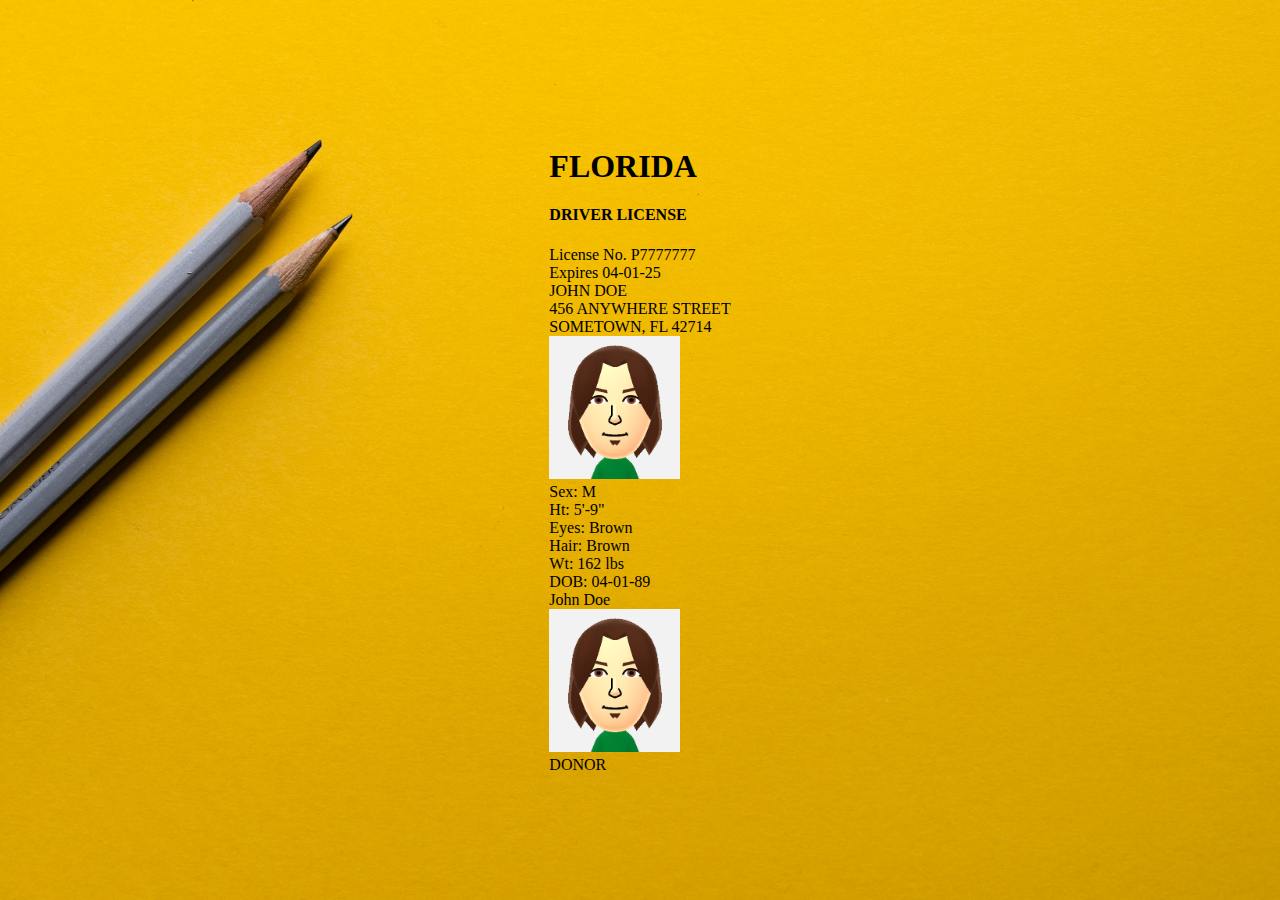
<file: generic-license/index.html>
<!DOCTYPE html>
<html lang="en">
    <head>
        <meta charset="UTF-8">
        <meta name="viewport" content="width=device-width, initial-scale=1.0">
        <title>Driver's License (Project)</title>
        <link rel="stylesheet" href="https://cdnjs.cloudflare.com/ajax/libs/font-awesome/6.2.0/css/all.min.css" integrity="sha512-xh6O/CkQoPOWDdYTDqeRdPCVd1SpvCA9XXcUnZS2FmJNp1coAFzvtCN9BmamE+4aHK8yyUHUSCcJHgXloTyT2A==" crossorigin="anonymous" referrerpolicy="no-referrer" />
        <link href="css/setup.css" rel="stylesheet">
        <link href="css/style.css" rel="stylesheet">
    </head>
    <body>
        <!--
            NOTE TO STUDENTS: You don't NEED to modify the HTML in this file.
            However, you are allowed to, if it helps you complete the project
            in an easier or more timely fashion.  Good luck!
        -->
        <div id="license">
            <div id="content">
                <h1>FLORIDA</h1>
                <div id="left-side">
                    <h4>DRIVER LICENSE</h4>
                    <div id="id-and-expiration">
                        <div>License No. <span>P7777777</span></div>
                        <div>Expires <span>04-01-25</span></div>
                    </div>
                    <div id="address">
                        JOHN DOE
                        <br>
                        456 ANYWHERE STREET
                        <br>
                        SOMETOWN, FL 42714
                    </div>
                    <div id="personal-info">
                        <div id="small-pic">
                            <img src="images/mii.png">
                        </div>
                        <div id="data-fields">
                            <div id="data-left">
                                <div>Sex: <span>M</span></div>
                                <div>Ht: <span>5'-9"</span></div>
                                <div>Eyes: <span>Brown</span></div>
                            </div>
                            <div id="data-right">
                                <div>Hair: <span>Brown</span></div>
                                <div>Wt: <span>162 lbs</span></div>
                                <div>DOB: <span>04-01-89</span></div>
                            </div>
                            <div id="signature">
                                John Doe
                            </div>
                        </div>
                    </div>
                </div>
                <div id="right-side">
                    <img src="images/mii.png">
                    <div id="donor-and-real-id">
                        <div id="donor">
                            DONOR <i class="fa-solid fa-heart"></i>
                        </div>
                        <div id="real-id">
                            <i class="fa-solid fa-star"></i>
                        </div>
                    </div>
                </div>
            </div>
        </div>
    </body>
</html>
</file>
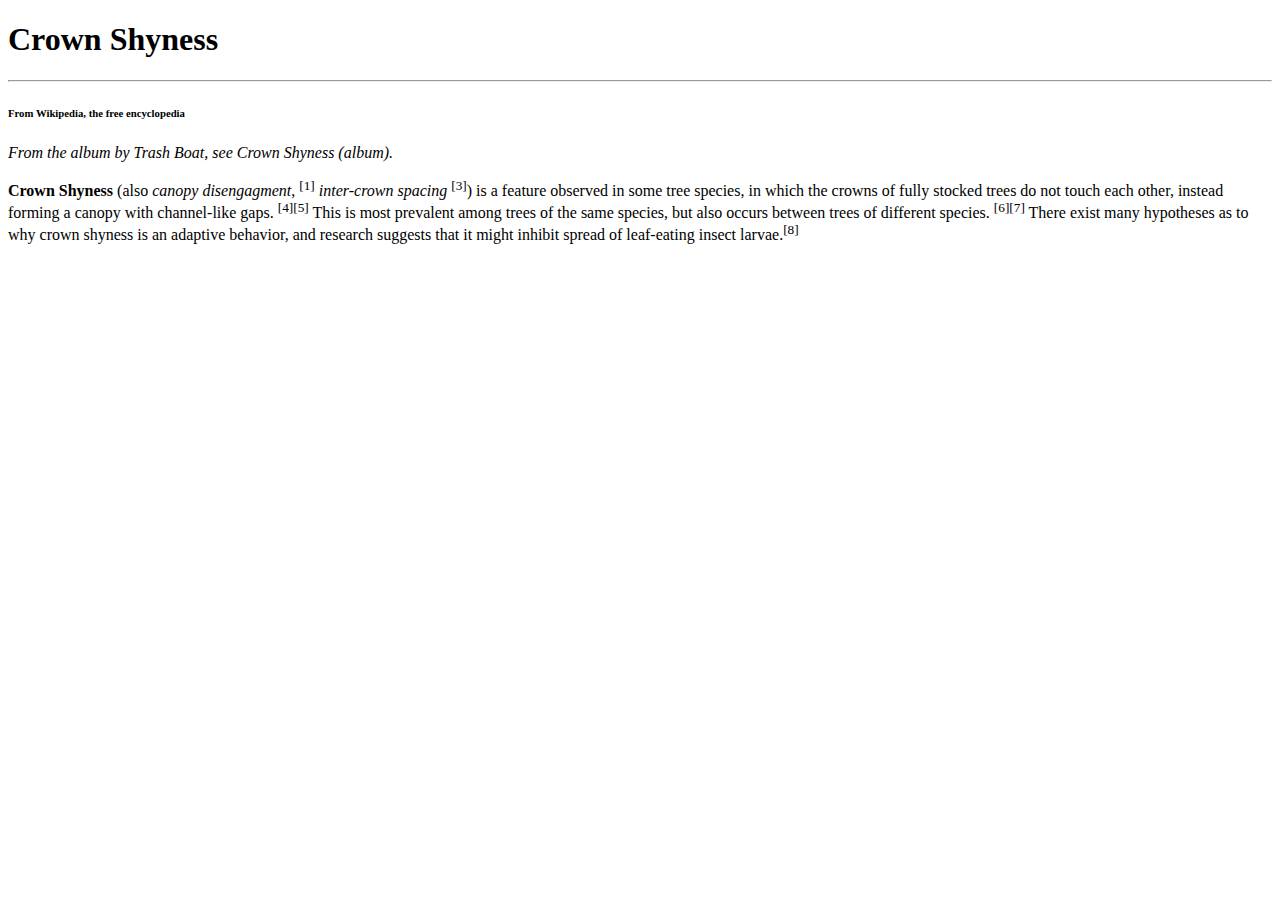
<file: wiki-page-1/index.html>
<!DOCTYPE html>
<html lang="en">
    <head>
        <meta charset="UTF-8">
        <meta name="viewport" content="width=device-width, initial-scale=1.0">
        <title>Crown Shyness</title>
    </head>
    <body>
        <h1>Crown Shyness</h1>
        <hr>
        <h6>From Wikipedia, the free encyclopedia</h6>
        <p>
            <i>
                From the album by Trash Boat, see Crown
                Shyness (album).
            </i>
        </p>
        <p>
            <b>Crown Shyness</b> (also
            <i>canopy disengagment</i>,
            <sup>[1]</sup>
            <i>inter-crown spacing</i>
            <sup>[3]</sup>) is 
            a feature observed in some tree species, in 
            which the crowns of fully stocked trees do not 
            touch each other, instead forming a canopy with 
            channel-like gaps.
            <sup>[4][5]</sup> This is most prevalent
            among trees of the same species, but also occurs
            between trees of different species.
            <sup>[6][7]</sup>
            There exist many hypotheses as to why crown
            shyness is an adaptive behavior, and research 
            suggests that it might inhibit spread of 
            leaf-eating insect larvae.<sup>[8]</sup> 
        </p>
        
    </body>
</html>
</file>
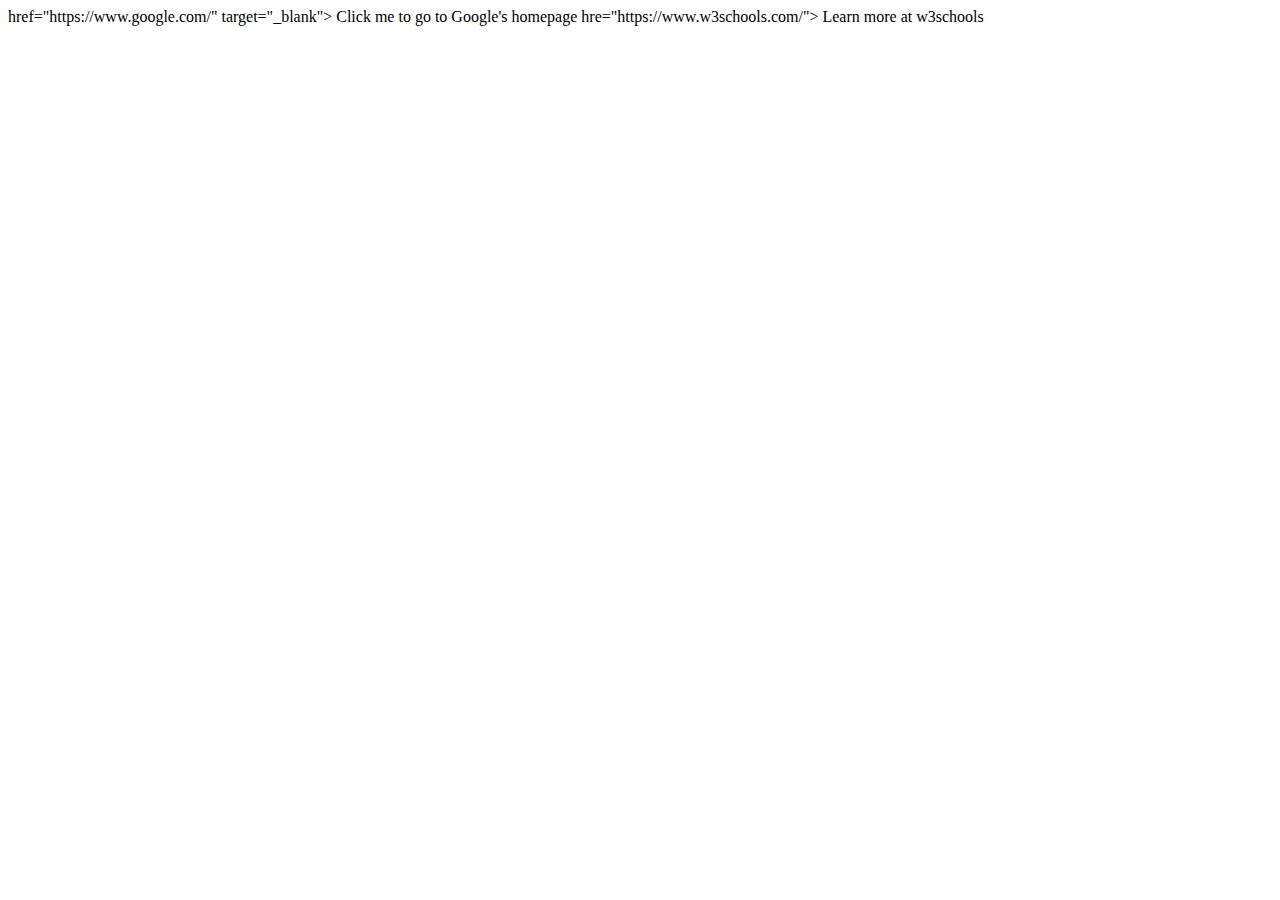
<file: demos/anchors-demo/index.html>
<!DOCTYPE html>
<html lang="en">
    <head>
        <meta charset="UTF-8">
        <meta name="viewport" content="width=device-width, initial-scale=1.0">
        <title>Anchors Demo</title>
    </head>
    <body>
        <a> href="https://www.google.com/" target="_blank">
            Click me to go to Google's homepage
        </a>

        <a> hre="https://www.w3schools.com/">
            Learn more at w3schools

        </a>
        
    </body>
</html>
</file>
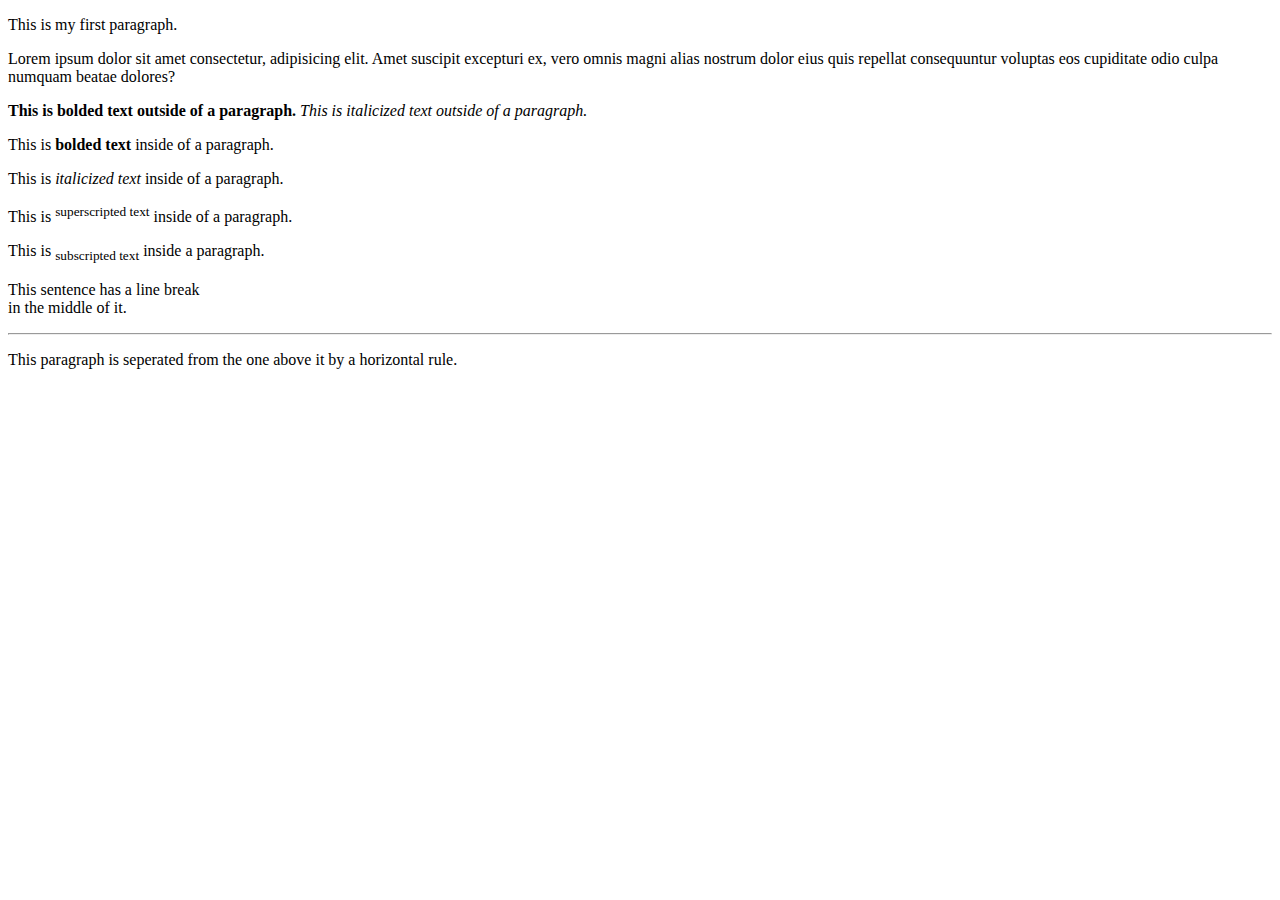
<file: demos/code-skeleton/index.html>
<!DOCTYPE html>
<html lang="en">
    <head>
        <meta charset="UTF-8">
        <meta name="viewport" content="width=device-width, initial-scale=1.0">
        <title>Title Styling Elements Demo</title>
    </head>
    <body>
        <p>This is my first paragraph.</p>
        <p>
            Lorem ipsum dolor sit amet consectetur, adipisicing elit.
            Amet suscipit excepturi ex, vero omnis magni alias nostrum
            dolor eius quis repellat consequuntur voluptas eos cupiditate
            odio culpa numquam beatae dolores?
        </p>
        <b>This is bolded text outside of a paragraph.</b>
        <i>This is italicized text outside of a paragraph.</i>
        <p>
            This is <b>bolded text</b> inside of a paragraph.
        </p>
        <p>This is <i>italicized text</i> inside of a paragraph.</p>
        <p>This is <sup>superscripted text</sup> inside of a paragraph.</p>
        <p>
            This is <sub>subscripted text</sub> inside a paragraph.
        </p>
        <p>This sentence has a line break<br>in the middle of it.</p>
        <hr>
        <p>
            This paragraph is seperated from the one above it by a horizontal rule.
        </p>
    </body>
</html>
</file>
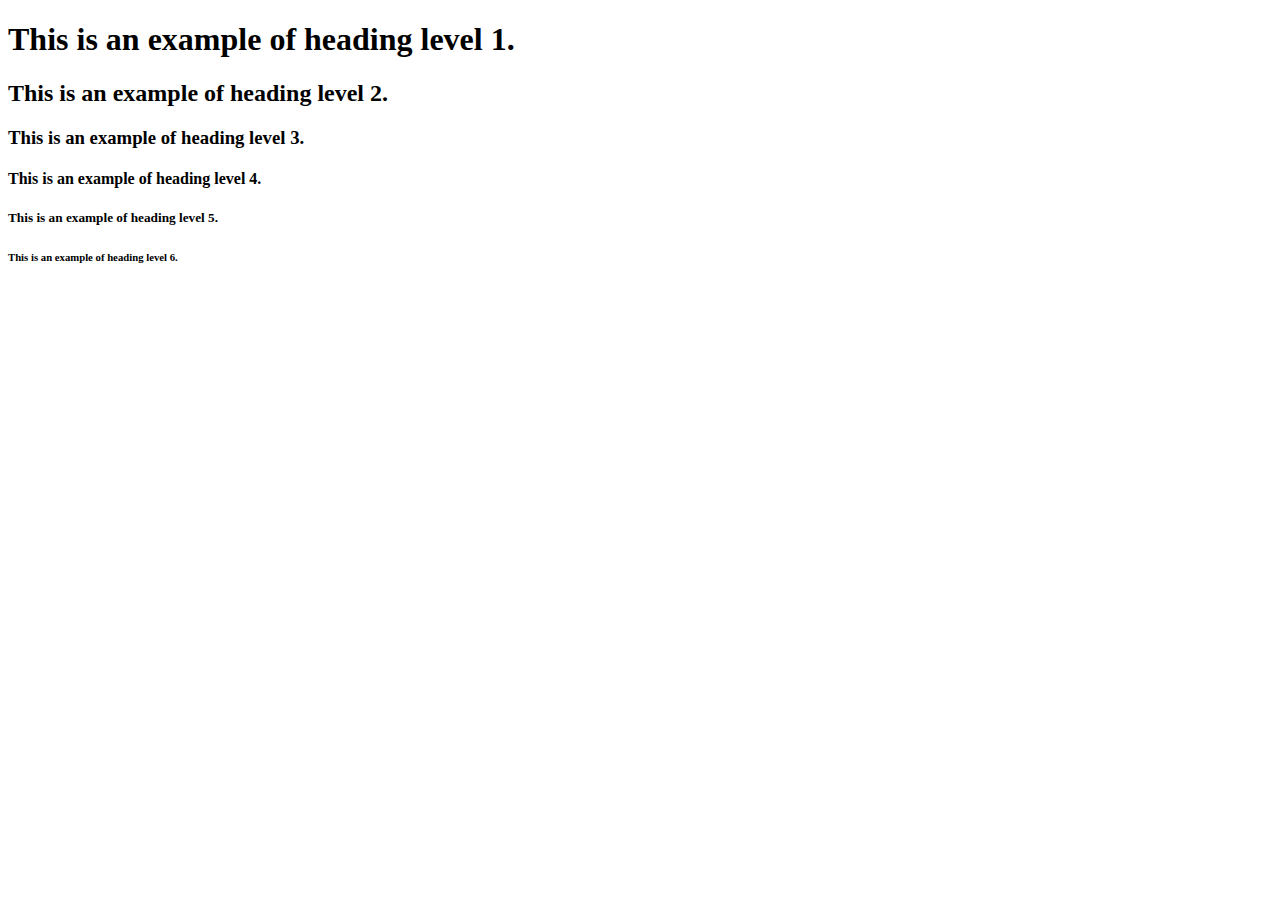
<file: demos/headings-demo/index.html>
<!DOCTYPE html>
<html lang="en">
    <head>
        <meta charset="UTF-8">
        <meta name="viewport" content="width=device-width, initial-scale=1.0">
        <title>Headings Demo</title>
    </head>
    <body>
        <h1>This is an example of heading level 1.</h1>
        <h2>This is an example of heading level 2.</h2>
        <h3>
            This is an example of heading level 3.
        </h3>
        <h4>This is an example of heading level 4.</h4>
        <h5>This is an example of heading level 5.</h5>
        <h6>This is an example of heading level 6.</h6>
    </body>
</html>
</file>
<file: basic-css-drills/css/style.css>
* {
    box-sizing: border-box;
}

body {
    background-color: rgb(191, 224, 236);
    margin: 0px;
    padding: 36px;
    font-family: Verdana, Geneva, Tahoma, sans-serif;
}

section {
    background-color: white;
    margin: 36px 0px;
    padding: 36px 36px 60px;
    width: 640px;
}

img {
    box-shadow: 2px 2px 6px grey;
    width: 100%;
}

img + p {
    padding: 24px 0px;
}

.solution {
    box-shadow: 2px 2px 6px grey;
    padding: 8px;
}
</file>
<file: basic-css-drills/css/drill.css>
/* Drill 1 - Write your code solution below */
#d1-p1 {
    color: green;
}

/* Drill 2 - Write your code solution below */
#d2-s1 {
    color: #f711f7;
}
#d2-s3{
    color: #f711f7;
}

/* Drill 3 - Write your code solution below */
#d3-s1 {
    color: red;
}
#d3-s4 {
    color: goldenrod;
}
#d3-s6 {
    color: blue;
}

/* Drill 4 - Write your code solution below */
#d4-p1 {
    background-color: skyblue;
}

/* Drill 5 - Write your code solution below */
#d5-p1 {
    background-color: pink;
}
#d5-p2 {
    background-color: lightcoral;
}
#d5-div1 {
    background-color: peachpuff;
}

/* Drill 6 - Write your code solution below */
#d6-s2 {
    background-color: rgb(255, 255, 0);
}

/* Drill 7 - Write your code solution below */
#d7-s2, #d7-s3 {
    font-weight: bold;
}

/* Drill 8 - Write your code solution below */
#d8-s1, #d8-s3 {
    font-style: italic;
}
#d8-s2 {
    font-weight: bold;
}

/* Drill 9 - Write your code solution below */
#d9-s1, #d9-s3 {
    text-decoration: underline;
}

/* Drill 10 - Write your code solution below */
#d10-a1, #d10-a3 {
    text-decoration: none;
}
#d10-s1, #d10-s3 {
    text-decoration: underline;
}

/* Drill 11 - Write your code solution below */
#d11-p1 {
    font-size: 36px;
}

/* Drill 12 - Write your code solution below */
#d12-div2 {
    text-align: right;
}
#d12-div4 {
    text-align: center;
}

/* Drill 13 - Write your code solution below */
#d13-div2 {
    font-size: 12px;
    font-weight: bold;
    text-align: center;
}
#div-div3 {
    font-size: 48px;
    text-align: center;
}
#div13-div4 {
    font-size: 24px;
    font-style: italic;
    text-align: center;
}
</file>
<file: document-flow-drills/css/style.css>
* {
    box-sizing: border-box;
}

body {
    background-color: rgb(191, 224, 236);
    margin: 0px;
    padding: 36px;
    font-family: Verdana, Geneva, Tahoma, sans-serif;
}

section {
    background-color: white;
    margin: 36px 0px;
    padding: 36px 36px 60px;
    width: 640px;
}

img {
    box-shadow: 2px 2px 6px grey;
    width: 100%;
}

p {
    padding: 24px 0px;
}

.d5-div p,
.d6-div p {
    padding: 0px;
}

.solution {
    box-shadow: 2px 2px 6px grey;
    padding: 8px;
}

#drill1 .solution {
    padding: 28px 8px;
}

#drill1 .solution div {
    background-color: skyblue;
    border: 5px solid navy;
    border-radius: 5px;
    margin-bottom: 12px;
    margin-right: 12px;
    padding: 12px;
}

#drill2 span {
    background-color: peachpuff;
    border: 5px solid firebrick;
    border-radius: 5px;
    margin-bottom: 12px;
    margin-right: 12px;
    padding: 0px 12px;
}

#drill2 span:last-child {
    margin-bottom: 0px;
}

.d3-div  {
    background-color: lightpink;
    border: 4px solid darkmagenta;
    border-radius: 5px;
    margin-bottom: 12px;
    margin-right: 12px;
    padding: 12px;
    font-size: 14px;
}

.d4-div  {
    background-color: lightpink;
    border: 5px solid darkmagenta;
    border-radius: 5px;
    margin-bottom: 12px;
    margin-right: 12px;
    padding: 12px;
}

.d3-div:last-child,
.d4-div:last-child {
    margin-bottom: 0px;
}

#d4-div1 {
    width: 550px;
}

#d4-div2 {
    width: 100px;
}

#d4-div3 {
    width: 200px;
}

#d4-div4 {
    width: 125px;
}

#d4-div5 {
    width: 400px;
}

#d4-div6 {
    width: 350px;
}

#d4-div7 {
    width: 150px;
}

.d5-div,
.d6-div {
    background-color: lightgreen;
    border: 5px solid darkolivegreen;
    border-radius: 5px;
    margin: 4px;
    padding: 12px;
}
</file>
<file: document-flow-drills/css/drill.css>
/* Drill 1 - Write your code solution below */
#d1-div1 {
    display: inline;
}

#d1-div2 {
    display: inline;
}

#d1-div3 {
    display: inline;
}

/* Drill 2 - Write your code solution below */
.d2-span {
    display: block;
}

/* Drill 3 - Write your code solution below */
.d3-div {
    display: inline-block;
}

/* Drill 4 - Write your code solution below */
.d4-div {
    display: inline-block;
}

/* Drill 5 - Write your code solution below */
.d5-div {
    display: inline-block;
}
#d5-div1 {
    width: 250px;
}
#d5-div2 {
    width: 230px;
}

/* Drill 6 - Write your code solution below */
#d6-div2, #d6-div3 {
    display: inline-block;
}
#d6-div2 {
    width: 260px;
}
#d6-div3 {
    width: 270px;
}
</file>
<file: flexbox-drills/css/style.css>
* {
    box-sizing: border-box;
}

body {
    background-color: rgb(191, 224, 236);
    margin: 0px;
    padding: 36px;
    font-family: Verdana, Geneva, Tahoma, sans-serif;
}

section {
    background-color: white;
    margin: 36px 0px;
    padding: 36px 36px 60px;
    width: 640px;
}

img {
    box-shadow: 2px 2px 6px grey;
    width: 100%;
}

img + p {
    padding: 24px 0px;
}

.solution {
    box-shadow: 2px 2px 6px grey;
    padding: 8px;
}


.container {
    background-color: gold;
    border: 5px solid firebrick;
}

.container div {
    background-color: darkorange;
    border: 5px solid crimson;
    margin: 12px;
    padding: 12px;
}

.container p {
    margin: 0px;
    padding: 0px 0px 12px;
}

.box {
    background-color: darkorange;
    border: 5px solid crimson;
    border-radius: 5px;
    margin: 12px;
    padding: 12px;
    height: 75px;
    width: 75px;
    display: inline-block;
    text-align: center;
}

#container-4 {
    display: flex;
    flex-direction: column;
}

.heading,
p.content {
    padding-left: 12px;
    padding-right: 12px;
}

.content {
    width: 350px;
}

.button {
    width: 200px;
}

#container-5 {
    height: 500px;
}

#container-5 > div {
    text-align: center;
    width: 400px;
}

#container-5 .heading,
#container-5 .content,
#container-5 .button {
    padding-left: 0px;
    padding-right: 0px;
}

#container-5 .heading {
    font-size: 28px;
}

#container-5 .button {
    background-color: gold;
    display: inline-block;
}

.link {
    font-weight: bold;
    text-decoration: none;
    color: crimson;
    text-shadow: 2px 2px 2px darkorange;
    display: inline-block;
    margin: 12px;
}

.link:hover {
    text-decoration: underline;
}

#c7-link-group {
    padding: 0px;
    border: 0px
}

#container-11 .box {
    display: block;
    height: auto;
    width: 100%;
}

#container-11 img {
    width: 100%;
    box-shadow: none;
}
</file>
<file: flexbox-drills/css/drill.css>
/* Drill 1 - Write your code solution below */
#container-1 {
    display: flex;
}

/* Drill 2 - Write your code solution below */
#container-2 {
    display: flex;
}

/* Drill 3 - Write your code solution below */
#container-3 {
    display: flex;
    flex-direction: column;
}

/* Drill 4 - Write your code solution below */
#container-4 {
    align-items: center;
    text-align: center;
}

/* Drill 5 - Write your code solution below */
#container-5 {
    display: flex;
    align-items: center;
    justify-content: center;
}

/* Drill 6 - Write your code solution below */
#container-6 {
    display: flex;
    justify-content: space-between;
}

/* Drill 7 - Write your code solution below */
#container-7 {
    display: flex;
    justify-content: space-between;
    align-items: center;
}

/* Drill 8 - Write your code solution below */
#container-8 {
    display: flex;
}
#c8-box, #c8-box2, #c8-box3 {
    flex: 1;
}
/* Drill 9 - Write your code solution below */
#container-9 {
    display: flex;
}
#c9-box2 {
    flex: 7;
}

/* Drill 10 - Write your code solution below */
#container-10 {
    display: flex;
}
#c10-box1 {
    flex: 7;
}
</file>
<file: generic-license/css/setup.css>
/*
    NOTE TO STUDENTS: DON'T MODIFY THE CODE IN THIS FILE!

    If you do, you risk messing up the Generic License template!
    However, feel free to look at the CSS Properties used.

    Some of them are relatively advanced, but you are encouraged
    to do your own research to try to understand how they work.

    If you get stuck, feel free to ask about them in office hours!
*/

* {
    box-sizing: border-box;
}

body {
    background-image: url("../images/pencils.jpg");
    background-size: cover;
    background-position: center;
    margin: 0px;
    height: 100vh;
    display: flex;
    justify-content: center;
    align-items: center;
}
</file>
<file: generic-license/css/style.css>
/*
    NOTE TO STUDENTS: 

    This is the file you should be writing your CSS in 
    for the Generic License assignment.

    Good luck, and have fun!
*/
<d
</file>
